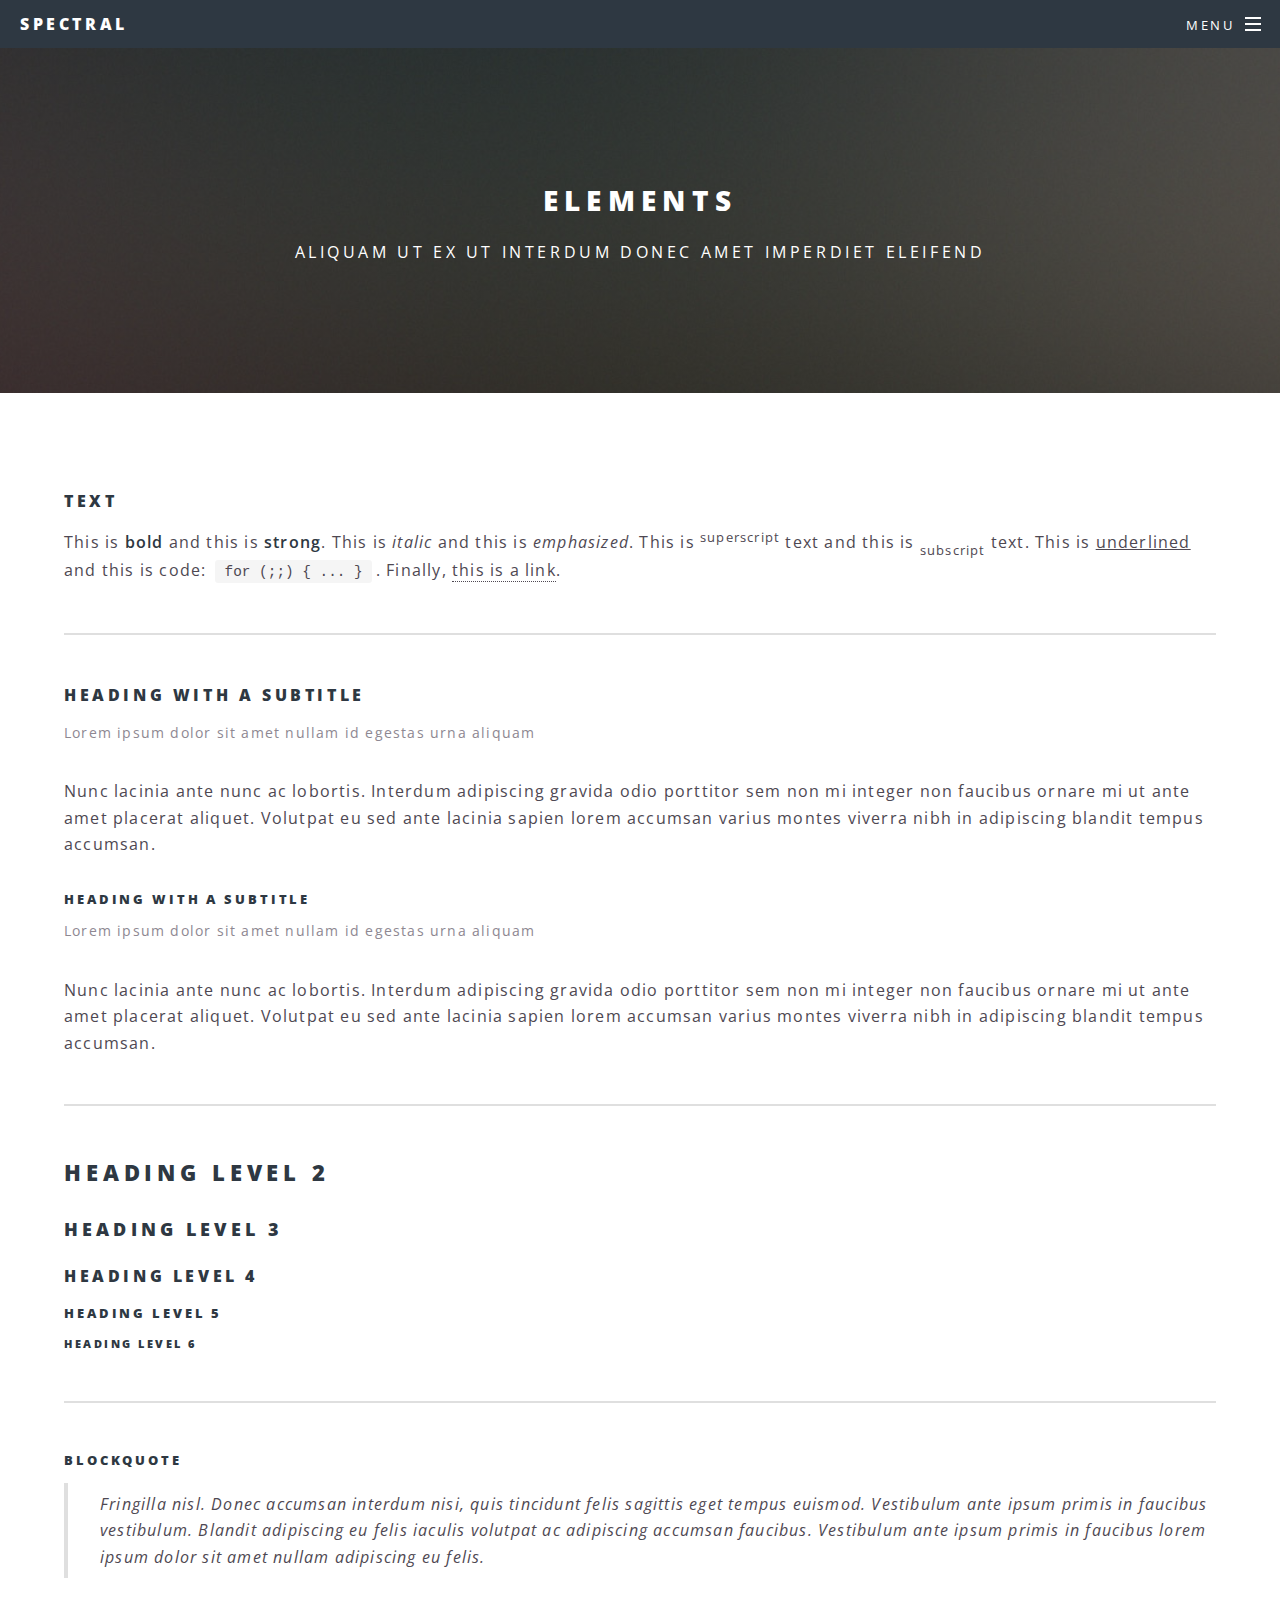
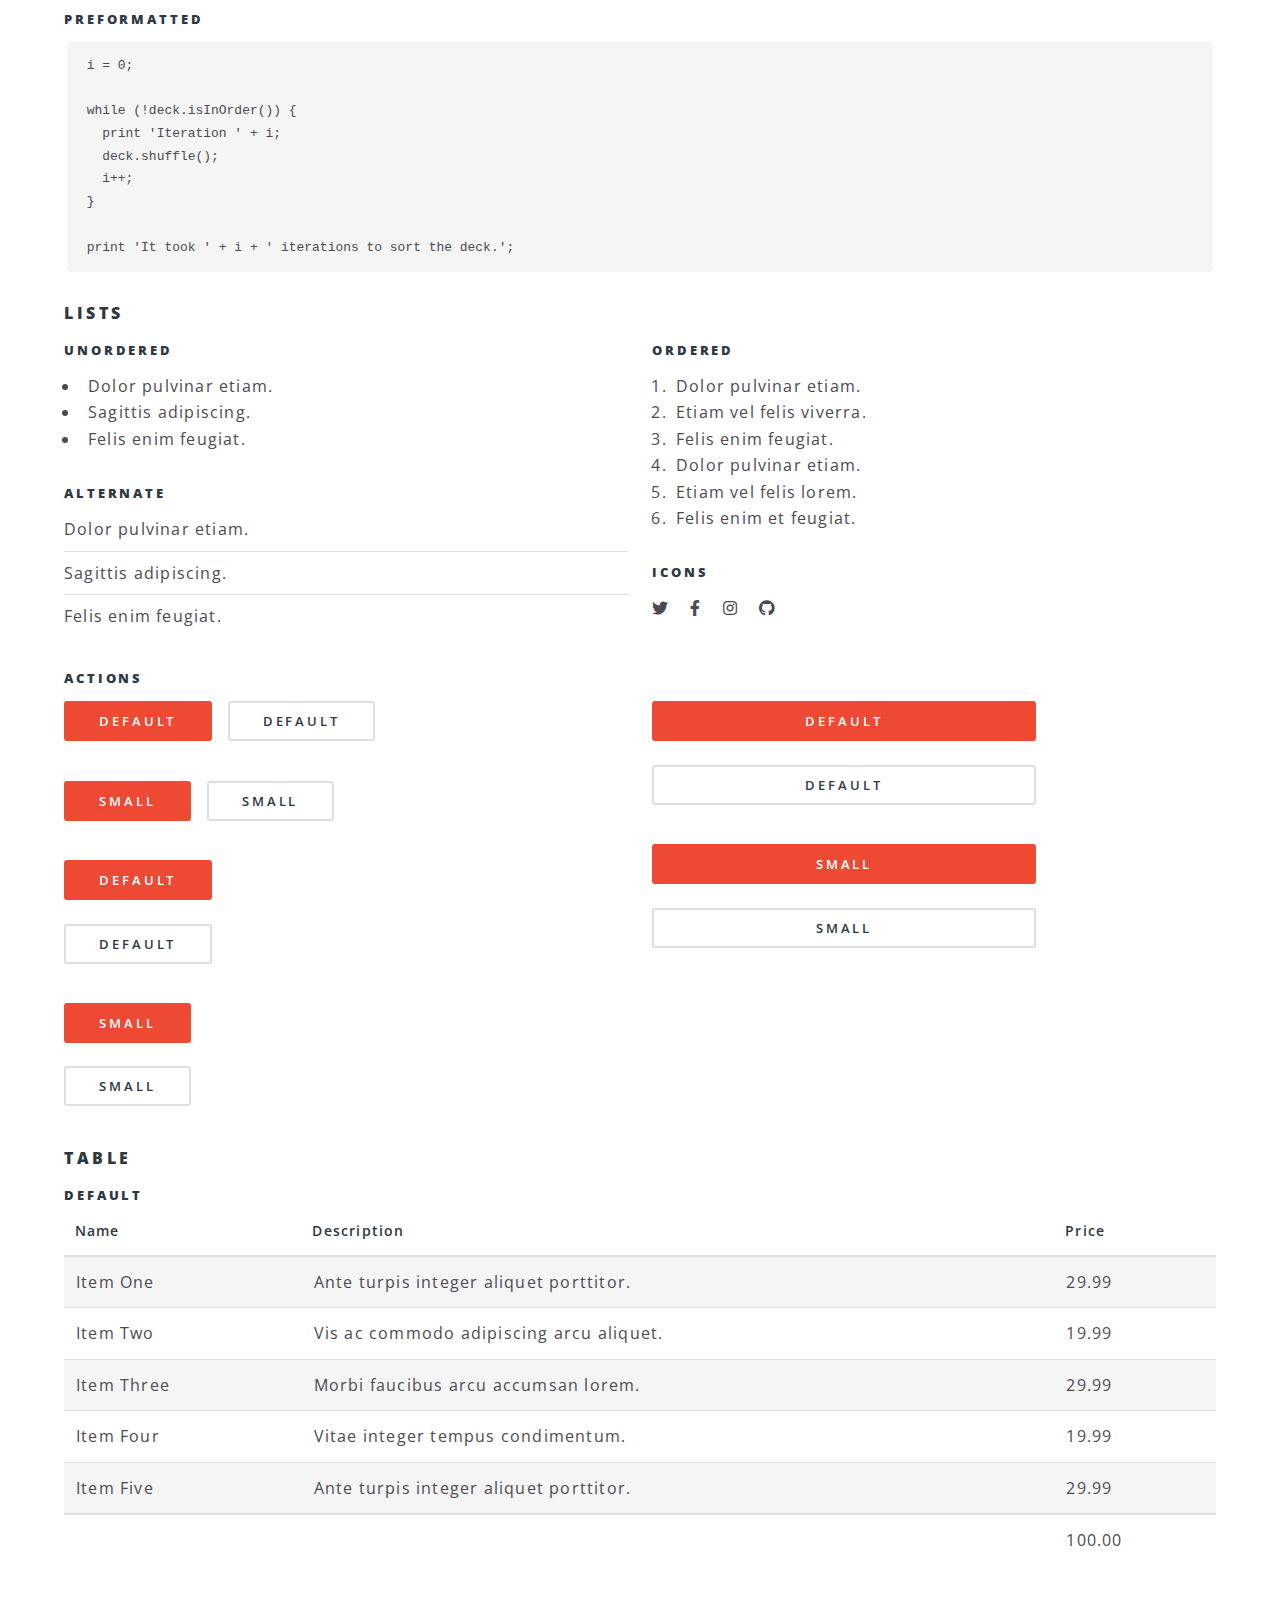
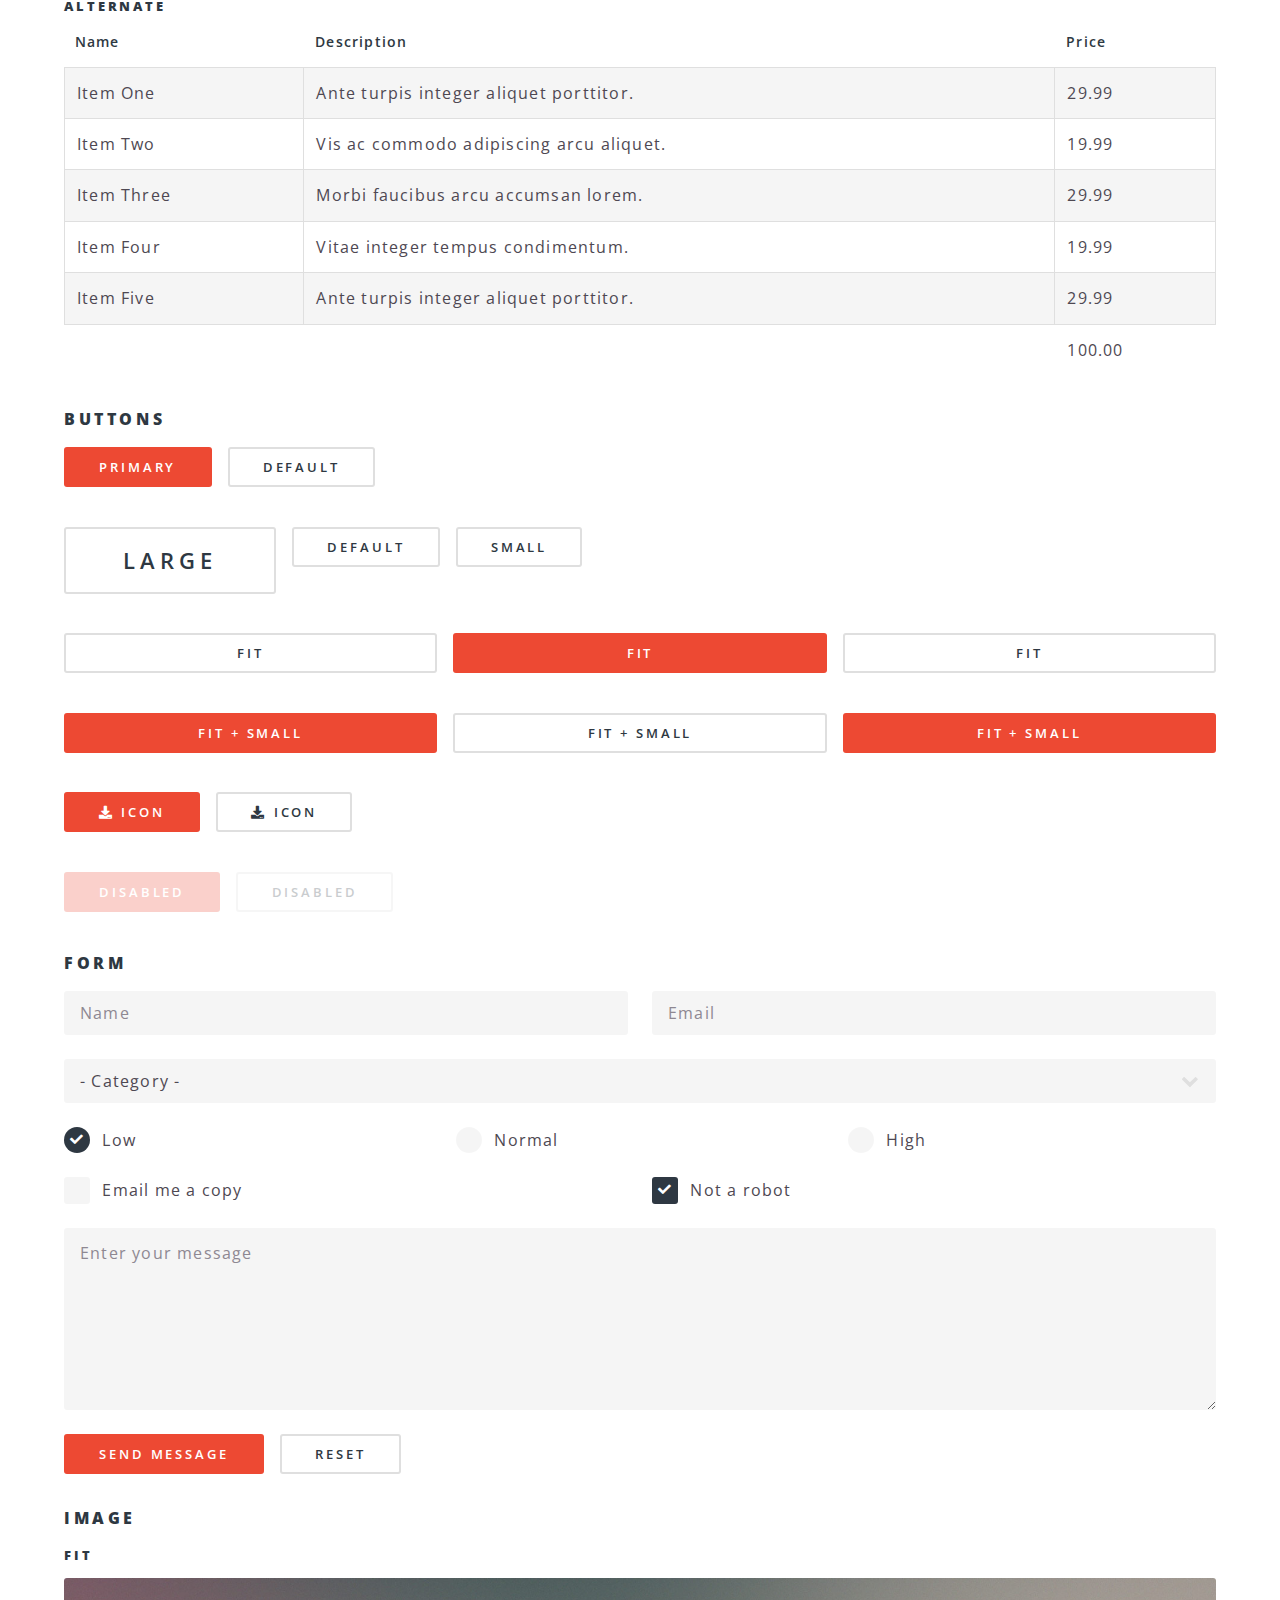
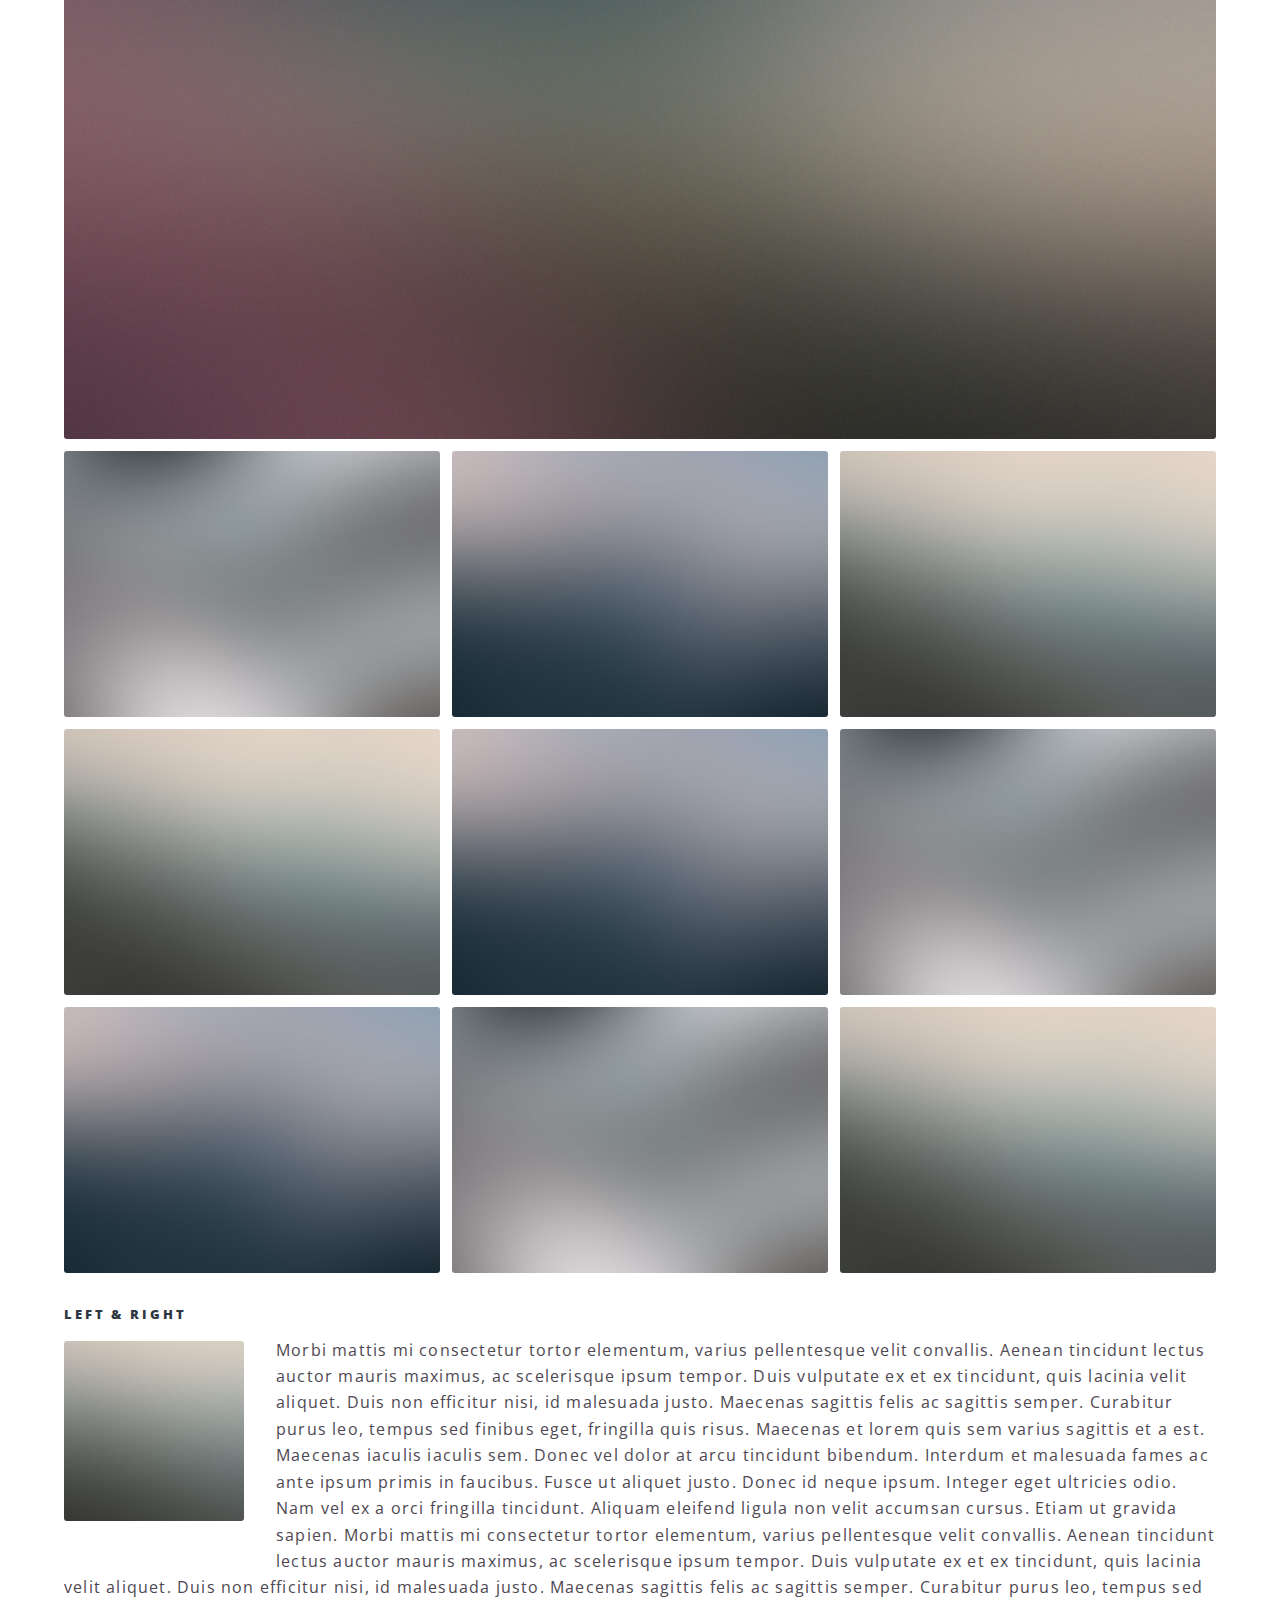
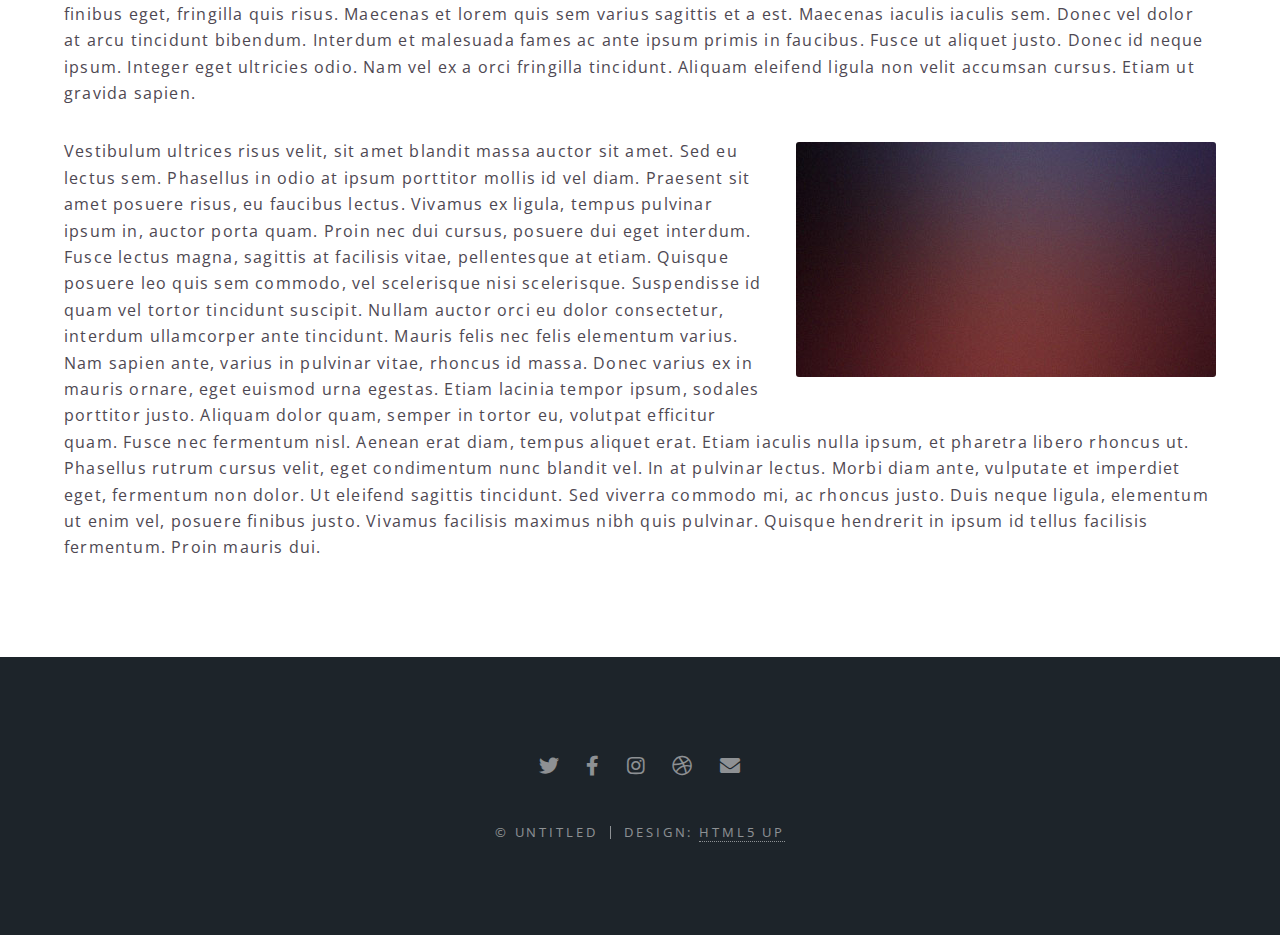
<file: elements.html>
<!DOCTYPE HTML>
<!--
	Spectral by HTML5 UP
	html5up.net | @ajlkn
	Free for personal and commercial use under the CCA 3.0 license (html5up.net/license)
-->
<html>
	<head>
		<title>Elements - Spectral by HTML5 UP</title>
		<meta charset="utf-8" />
		<meta name="viewport" content="width=device-width, initial-scale=1, user-scalable=no" />
		<link rel="stylesheet" href="assets/css/main.css" />
		<noscript><link rel="stylesheet" href="assets/css/noscript.css" /></noscript>
	</head>
	<body class="is-preload">

		<!-- Page Wrapper -->
			<div id="page-wrapper">

				<!-- Header -->
					<header id="header">
						<h1><a href="index.html">Spectral</a></h1>
						<nav id="nav">
							<ul>
								<li class="special">
									<a href="#menu" class="menuToggle"><span>Menu</span></a>
									<div id="menu">
										<ul>
											<li><a href="index.html">Home</a></li>
											<li><a href="generic.html">Generic</a></li>
											<li><a href="elements.html">Elements</a></li>
											<li><a href="#">Sign Up</a></li>
											<li><a href="#">Log In</a></li>
										</ul>
									</div>
								</li>
							</ul>
						</nav>
					</header>

				<!-- Main -->
					<article id="main">
						<header>
							<h2>Elements</h2>
							<p>Aliquam ut ex ut interdum donec amet imperdiet eleifend</p>
						</header>
						<section class="wrapper style5">
							<div class="inner">

								<section>
									<h4>Text</h4>
									<p>This is <b>bold</b> and this is <strong>strong</strong>. This is <i>italic</i> and this is <em>emphasized</em>.
									This is <sup>superscript</sup> text and this is <sub>subscript</sub> text.
									This is <u>underlined</u> and this is code: <code>for (;;) { ... }</code>. Finally, <a href="#">this is a link</a>.</p>
									<hr />
									<header>
										<h4>Heading with a Subtitle</h4>
										<p>Lorem ipsum dolor sit amet nullam id egestas urna aliquam</p>
									</header>
									<p>Nunc lacinia ante nunc ac lobortis. Interdum adipiscing gravida odio porttitor sem non mi integer non faucibus ornare mi ut ante amet placerat aliquet. Volutpat eu sed ante lacinia sapien lorem accumsan varius montes viverra nibh in adipiscing blandit tempus accumsan.</p>
									<header>
										<h5>Heading with a Subtitle</h5>
										<p>Lorem ipsum dolor sit amet nullam id egestas urna aliquam</p>
									</header>
									<p>Nunc lacinia ante nunc ac lobortis. Interdum adipiscing gravida odio porttitor sem non mi integer non faucibus ornare mi ut ante amet placerat aliquet. Volutpat eu sed ante lacinia sapien lorem accumsan varius montes viverra nibh in adipiscing blandit tempus accumsan.</p>
									<hr />
									<h2>Heading Level 2</h2>
									<h3>Heading Level 3</h3>
									<h4>Heading Level 4</h4>
									<h5>Heading Level 5</h5>
									<h6>Heading Level 6</h6>
									<hr />
									<h5>Blockquote</h5>
									<blockquote>Fringilla nisl. Donec accumsan interdum nisi, quis tincidunt felis sagittis eget tempus euismod. Vestibulum ante ipsum primis in faucibus vestibulum. Blandit adipiscing eu felis iaculis volutpat ac adipiscing accumsan faucibus. Vestibulum ante ipsum primis in faucibus lorem ipsum dolor sit amet nullam adipiscing eu felis.</blockquote>
									<h5>Preformatted</h5>
									<pre><code>i = 0;

while (!deck.isInOrder()) {
  print 'Iteration ' + i;
  deck.shuffle();
  i++;
}

print 'It took ' + i + ' iterations to sort the deck.';</code></pre>
								</section>

								<section>
									<h4>Lists</h4>
									<div class="row">
										<div class="col-6 col-12-medium">
											<h5>Unordered</h5>
											<ul>
												<li>Dolor pulvinar etiam.</li>
												<li>Sagittis adipiscing.</li>
												<li>Felis enim feugiat.</li>
											</ul>
											<h5>Alternate</h5>
											<ul class="alt">
												<li>Dolor pulvinar etiam.</li>
												<li>Sagittis adipiscing.</li>
												<li>Felis enim feugiat.</li>
											</ul>
										</div>
										<div class="col-6 col-12-medium">
											<h5>Ordered</h5>
											<ol>
												<li>Dolor pulvinar etiam.</li>
												<li>Etiam vel felis viverra.</li>
												<li>Felis enim feugiat.</li>
												<li>Dolor pulvinar etiam.</li>
												<li>Etiam vel felis lorem.</li>
												<li>Felis enim et feugiat.</li>
											</ol>
											<h5>Icons</h5>
											<ul class="icons">
												<li><a href="#" class="icon brands fa-twitter"><span class="label">Twitter</span></a></li>
												<li><a href="#" class="icon brands fa-facebook-f"><span class="label">Facebook</span></a></li>
												<li><a href="#" class="icon brands fa-instagram"><span class="label">Instagram</span></a></li>
												<li><a href="#" class="icon brands fa-github"><span class="label">Github</span></a></li>
											</ul>
										</div>
									</div>
									<h5>Actions</h5>
									<div class="row">
										<div class="col-6 col-12-medium">
											<ul class="actions">
												<li><a href="#" class="button primary">Default</a></li>
												<li><a href="#" class="button">Default</a></li>
											</ul>
											<ul class="actions small">
												<li><a href="#" class="button primary small">Small</a></li>
												<li><a href="#" class="button small">Small</a></li>
											</ul>
											<ul class="actions stacked">
												<li><a href="#" class="button primary">Default</a></li>
												<li><a href="#" class="button">Default</a></li>
											</ul>
											<ul class="actions stacked">
												<li><a href="#" class="button primary small">Small</a></li>
												<li><a href="#" class="button small">Small</a></li>
											</ul>
										</div>
										<div class="col-6 col-12-medium">
											<ul class="actions stacked">
												<li><a href="#" class="button primary fit">Default</a></li>
												<li><a href="#" class="button fit">Default</a></li>
											</ul>
											<ul class="actions stacked">
												<li><a href="#" class="button primary small fit">Small</a></li>
												<li><a href="#" class="button small fit">Small</a></li>
											</ul>
										</div>
									</div>
								</section>

								<section>
									<h4>Table</h4>
									<h5>Default</h5>
									<div class="table-wrapper">
										<table>
											<thead>
												<tr>
													<th>Name</th>
													<th>Description</th>
													<th>Price</th>
												</tr>
											</thead>
											<tbody>
												<tr>
													<td>Item One</td>
													<td>Ante turpis integer aliquet porttitor.</td>
													<td>29.99</td>
												</tr>
												<tr>
													<td>Item Two</td>
													<td>Vis ac commodo adipiscing arcu aliquet.</td>
													<td>19.99</td>
												</tr>
												<tr>
													<td>Item Three</td>
													<td> Morbi faucibus arcu accumsan lorem.</td>
													<td>29.99</td>
												</tr>
												<tr>
													<td>Item Four</td>
													<td>Vitae integer tempus condimentum.</td>
													<td>19.99</td>
												</tr>
												<tr>
													<td>Item Five</td>
													<td>Ante turpis integer aliquet porttitor.</td>
													<td>29.99</td>
												</tr>
											</tbody>
											<tfoot>
												<tr>
													<td colspan="2"></td>
													<td>100.00</td>
												</tr>
											</tfoot>
										</table>
									</div>

									<h5>Alternate</h5>
									<div class="table-wrapper">
										<table class="alt">
											<thead>
												<tr>
													<th>Name</th>
													<th>Description</th>
													<th>Price</th>
												</tr>
											</thead>
											<tbody>
												<tr>
													<td>Item One</td>
													<td>Ante turpis integer aliquet porttitor.</td>
													<td>29.99</td>
												</tr>
												<tr>
													<td>Item Two</td>
													<td>Vis ac commodo adipiscing arcu aliquet.</td>
													<td>19.99</td>
												</tr>
												<tr>
													<td>Item Three</td>
													<td> Morbi faucibus arcu accumsan lorem.</td>
													<td>29.99</td>
												</tr>
												<tr>
													<td>Item Four</td>
													<td>Vitae integer tempus condimentum.</td>
													<td>19.99</td>
												</tr>
												<tr>
													<td>Item Five</td>
													<td>Ante turpis integer aliquet porttitor.</td>
													<td>29.99</td>
												</tr>
											</tbody>
											<tfoot>
												<tr>
													<td colspan="2"></td>
													<td>100.00</td>
												</tr>
											</tfoot>
										</table>
									</div>
								</section>

								<section>
									<h4>Buttons</h4>
									<ul class="actions">
										<li><a href="#" class="button primary">Primary</a></li>
										<li><a href="#" class="button">Default</a></li>
									</ul>
									<ul class="actions">
										<li><a href="#" class="button large">Large</a></li>
										<li><a href="#" class="button">Default</a></li>
										<li><a href="#" class="button small">Small</a></li>
									</ul>
									<ul class="actions fit">
										<li><a href="#" class="button fit">Fit</a></li>
										<li><a href="#" class="button primary fit">Fit</a></li>
										<li><a href="#" class="button fit">Fit</a></li>
									</ul>
									<ul class="actions fit small">
										<li><a href="#" class="button primary fit small">Fit + Small</a></li>
										<li><a href="#" class="button fit small">Fit + Small</a></li>
										<li><a href="#" class="button primary fit small">Fit + Small</a></li>
									</ul>
									<ul class="actions">
										<li><a href="#" class="button primary icon solid fa-download">Icon</a></li>
										<li><a href="#" class="button icon solid fa-download">Icon</a></li>
									</ul>
									<ul class="actions">
										<li><span class="button primary disabled">Disabled</span></li>
										<li><span class="button disabled">Disabled</span></li>
									</ul>
								</section>

								<section>
									<h4>Form</h4>
									<form method="post" action="#">
										<div class="row gtr-uniform">
											<div class="col-6 col-12-xsmall">
												<input type="text" name="demo-name" id="demo-name" value="" placeholder="Name" />
											</div>
											<div class="col-6 col-12-xsmall">
												<input type="email" name="demo-email" id="demo-email" value="" placeholder="Email" />
											</div>
											<div class="col-12">
												<select name="demo-category" id="demo-category">
													<option value="">- Category -</option>
													<option value="1">Manufacturing</option>
													<option value="1">Shipping</option>
													<option value="1">Administration</option>
													<option value="1">Human Resources</option>
												</select>
											</div>
											<div class="col-4 col-12-small">
												<input type="radio" id="demo-priority-low" name="demo-priority" checked>
												<label for="demo-priority-low">Low</label>
											</div>
											<div class="col-4 col-12-small">
												<input type="radio" id="demo-priority-normal" name="demo-priority">
												<label for="demo-priority-normal">Normal</label>
											</div>
											<div class="col-4 col-12-small">
												<input type="radio" id="demo-priority-high" name="demo-priority">
												<label for="demo-priority-high">High</label>
											</div>
											<div class="col-6 col-12-small">
												<input type="checkbox" id="demo-copy" name="demo-copy">
												<label for="demo-copy">Email me a copy</label>
											</div>
											<div class="col-6 col-12-small">
												<input type="checkbox" id="demo-human" name="demo-human" checked>
												<label for="demo-human">Not a robot</label>
											</div>
											<div class="col-12">
												<textarea name="demo-message" id="demo-message" placeholder="Enter your message" rows="6"></textarea>
											</div>
											<div class="col-12">
												<ul class="actions">
													<li><input type="submit" value="Send Message" class="primary" /></li>
													<li><input type="reset" value="Reset" /></li>
												</ul>
											</div>
										</div>
									</form>
								</section>

								<section>
									<h4>Image</h4>
									<h5>Fit</h5>
									<div class="box alt">
										<div class="row gtr-50 gtr-uniform">
											<div class="col-12"><span class="image fit"><img src="images/banner.jpg" alt="" /></span></div>
											<div class="col-4"><span class="image fit"><img src="images/pic01.jpg" alt="" /></span></div>
											<div class="col-4"><span class="image fit"><img src="images/pic02.jpg" alt="" /></span></div>
											<div class="col-4"><span class="image fit"><img src="images/pic03.jpg" alt="" /></span></div>
											<div class="col-4"><span class="image fit"><img src="images/pic03.jpg" alt="" /></span></div>
											<div class="col-4"><span class="image fit"><img src="images/pic02.jpg" alt="" /></span></div>
											<div class="col-4"><span class="image fit"><img src="images/pic01.jpg" alt="" /></span></div>
											<div class="col-4"><span class="image fit"><img src="images/pic02.jpg" alt="" /></span></div>
											<div class="col-4"><span class="image fit"><img src="images/pic01.jpg" alt="" /></span></div>
											<div class="col-4"><span class="image fit"><img src="images/pic03.jpg" alt="" /></span></div>
										</div>
									</div>
									<h5>Left &amp; Right</h5>
									<p><span class="image left"><img src="images/pic04.jpg" alt="" /></span>Morbi mattis mi consectetur tortor elementum, varius pellentesque velit convallis. Aenean tincidunt lectus auctor mauris maximus, ac scelerisque ipsum tempor. Duis vulputate ex et ex tincidunt, quis lacinia velit aliquet. Duis non efficitur nisi, id malesuada justo. Maecenas sagittis felis ac sagittis semper. Curabitur purus leo, tempus sed finibus eget, fringilla quis risus. Maecenas et lorem quis sem varius sagittis et a est. Maecenas iaculis iaculis sem. Donec vel dolor at arcu tincidunt bibendum. Interdum et malesuada fames ac ante ipsum primis in faucibus. Fusce ut aliquet justo. Donec id neque ipsum. Integer eget ultricies odio. Nam vel ex a orci fringilla tincidunt. Aliquam eleifend ligula non velit accumsan cursus. Etiam ut gravida sapien. Morbi mattis mi consectetur tortor elementum, varius pellentesque velit convallis. Aenean tincidunt lectus auctor mauris maximus, ac scelerisque ipsum tempor. Duis vulputate ex et ex tincidunt, quis lacinia velit aliquet. Duis non efficitur nisi, id malesuada justo. Maecenas sagittis felis ac sagittis semper. Curabitur purus leo, tempus sed finibus eget, fringilla quis risus. Maecenas et lorem quis sem varius sagittis et a est. Maecenas iaculis iaculis sem. Donec vel dolor at arcu tincidunt bibendum. Interdum et malesuada fames ac ante ipsum primis in faucibus. Fusce ut aliquet justo. Donec id neque ipsum. Integer eget ultricies odio. Nam vel ex a orci fringilla tincidunt. Aliquam eleifend ligula non velit accumsan cursus. Etiam ut gravida sapien.</p>
									<p><span class="image right"><img src="images/pic05.jpg" alt="" /></span>Vestibulum ultrices risus velit, sit amet blandit massa auctor sit amet. Sed eu lectus sem. Phasellus in odio at ipsum porttitor mollis id vel diam. Praesent sit amet posuere risus, eu faucibus lectus. Vivamus ex ligula, tempus pulvinar ipsum in, auctor porta quam. Proin nec dui cursus, posuere dui eget interdum. Fusce lectus magna, sagittis at facilisis vitae, pellentesque at etiam. Quisque posuere leo quis sem commodo, vel scelerisque nisi scelerisque. Suspendisse id quam vel tortor tincidunt suscipit. Nullam auctor orci eu dolor consectetur, interdum ullamcorper ante tincidunt. Mauris felis nec felis elementum varius. Nam sapien ante, varius in pulvinar vitae, rhoncus id massa. Donec varius ex in mauris ornare, eget euismod urna egestas. Etiam lacinia tempor ipsum, sodales porttitor justo. Aliquam dolor quam, semper in tortor eu, volutpat efficitur quam. Fusce nec fermentum nisl. Aenean erat diam, tempus aliquet erat. Etiam iaculis nulla ipsum, et pharetra libero rhoncus ut. Phasellus rutrum cursus velit, eget condimentum nunc blandit vel. In at pulvinar lectus. Morbi diam ante, vulputate et imperdiet eget, fermentum non dolor. Ut eleifend sagittis tincidunt. Sed viverra commodo mi, ac rhoncus justo. Duis neque ligula, elementum ut enim vel, posuere finibus justo. Vivamus facilisis maximus nibh quis pulvinar. Quisque hendrerit in ipsum id tellus facilisis fermentum. Proin mauris dui.</p>
								</section>

							</div>
						</section>
					</article>

				<!-- Footer -->
					<footer id="footer">
						<ul class="icons">
							<li><a href="#" class="icon brands fa-twitter"><span class="label">Twitter</span></a></li>
							<li><a href="#" class="icon brands fa-facebook-f"><span class="label">Facebook</span></a></li>
							<li><a href="#" class="icon brands fa-instagram"><span class="label">Instagram</span></a></li>
							<li><a href="#" class="icon brands fa-dribbble"><span class="label">Dribbble</span></a></li>
							<li><a href="#" class="icon solid fa-envelope"><span class="label">Email</span></a></li>
						</ul>
						<ul class="copyright">
							<li>&copy; Untitled</li><li>Design: <a href="http://html5up.net">HTML5 UP</a></li>
						</ul>
					</footer>

			</div>

		<!-- Scripts -->
			<script src="assets/js/jquery.min.js"></script>
			<script src="assets/js/jquery.scrollex.min.js"></script>
			<script src="assets/js/jquery.scrolly.min.js"></script>
			<script src="assets/js/browser.min.js"></script>
			<script src="assets/js/breakpoints.min.js"></script>
			<script src="assets/js/util.js"></script>
			<script src="assets/js/main.js"></script>

	</body>
</html>
</file>
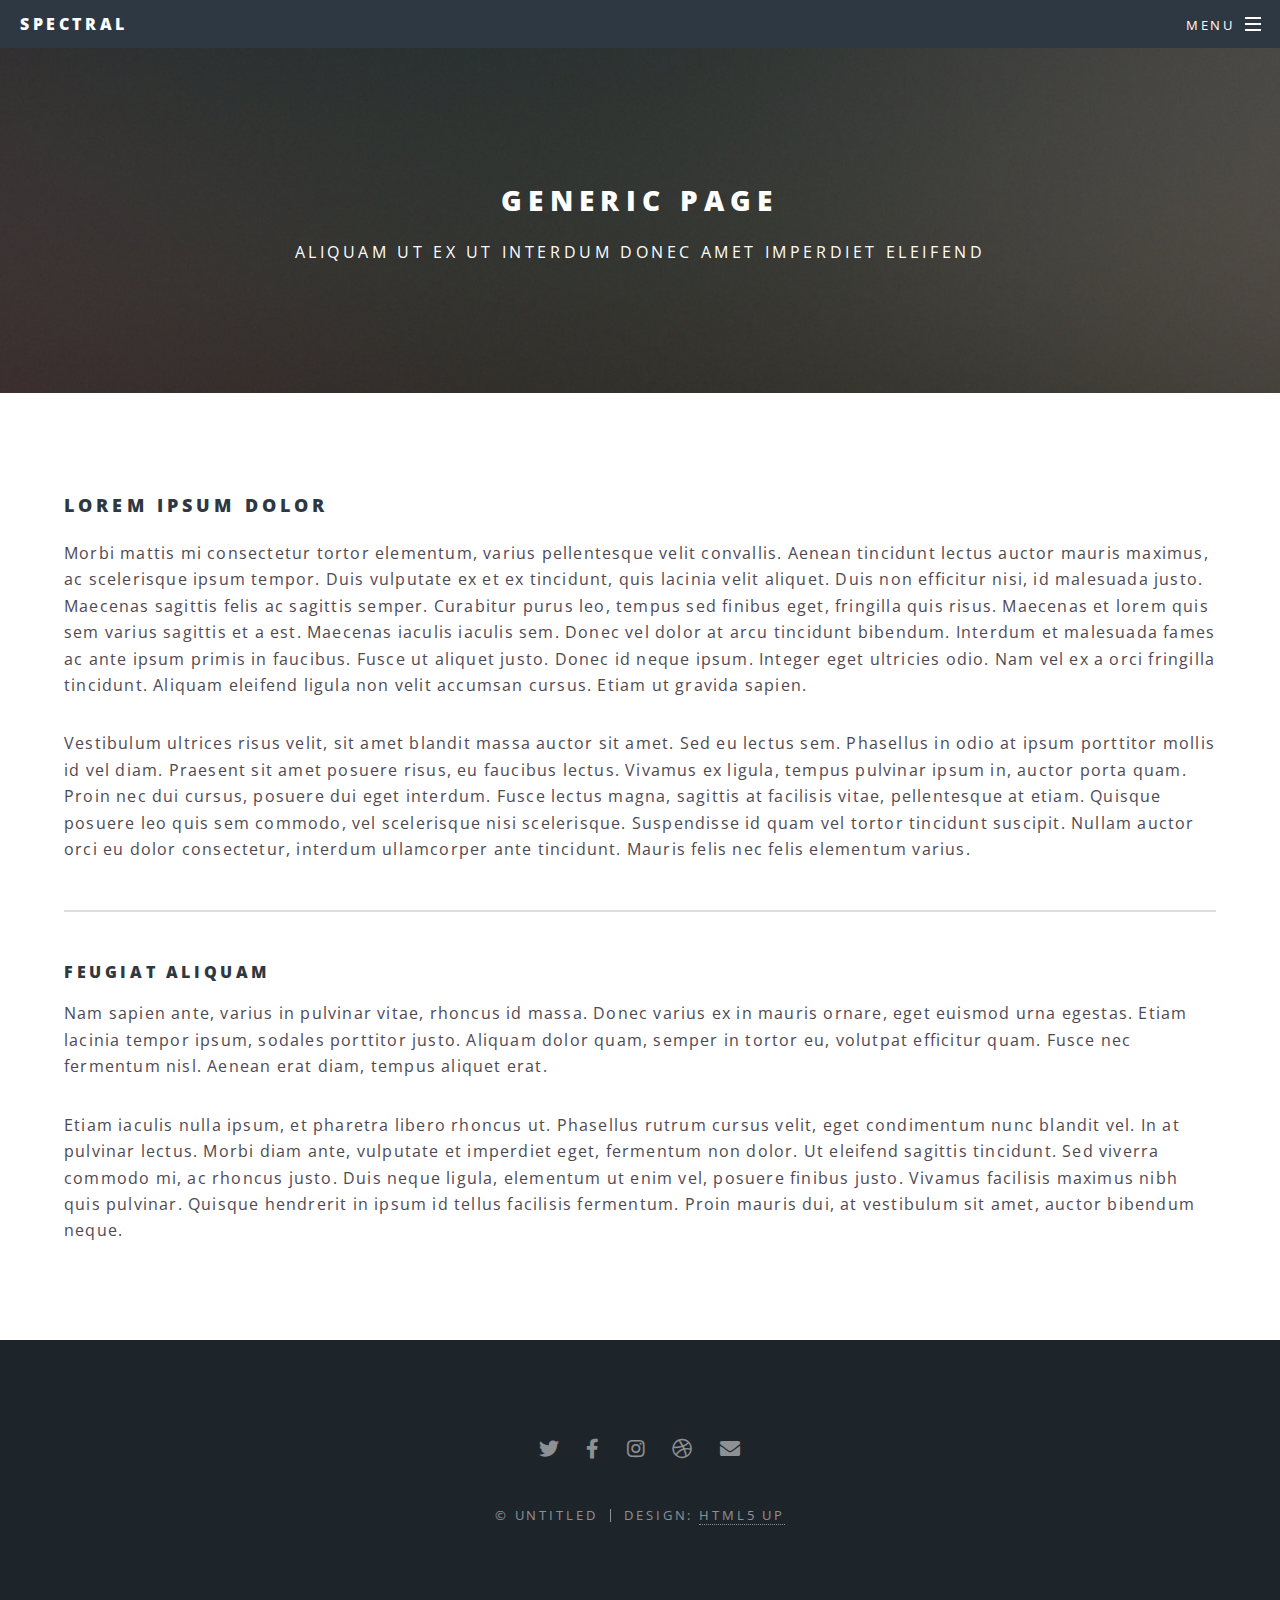
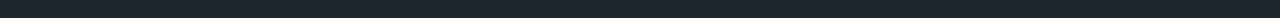
<file: generic.html>
<!DOCTYPE HTML>
<!--
	Spectral by HTML5 UP
	html5up.net | @ajlkn
	Free for personal and commercial use under the CCA 3.0 license (html5up.net/license)
-->
<html>
	<head>
		<title>Generic - Spectral by HTML5 UP</title>
		<meta charset="utf-8" />
		<meta name="viewport" content="width=device-width, initial-scale=1, user-scalable=no" />
		<link rel="stylesheet" href="assets/css/main.css" />
		<noscript><link rel="stylesheet" href="assets/css/noscript.css" /></noscript>
	</head>
	<body class="is-preload">

		<!-- Page Wrapper -->
			<div id="page-wrapper">

				<!-- Header -->
					<header id="header">
						<h1><a href="index.html">Spectral</a></h1>
						<nav id="nav">
							<ul>
								<li class="special">
									<a href="#menu" class="menuToggle"><span>Menu</span></a>
									<div id="menu">
										<ul>
											<li><a href="index.html">Home</a></li>
											<li><a href="generic.html">Generic</a></li>
											<li><a href="elements.html">Elements</a></li>
											<li><a href="#">Sign Up</a></li>
											<li><a href="#">Log In</a></li>
										</ul>
									</div>
								</li>
							</ul>
						</nav>
					</header>

				<!-- Main -->
					<article id="main">
						<header>
							<h2>Generic Page</h2>
							<p>Aliquam ut ex ut interdum donec amet imperdiet eleifend</p>
						</header>
						<section class="wrapper style5">
							<div class="inner">

								<h3>Lorem ipsum dolor</h3>
								<p>Morbi mattis mi consectetur tortor elementum, varius pellentesque velit convallis. Aenean tincidunt lectus auctor mauris maximus, ac scelerisque ipsum tempor. Duis vulputate ex et ex tincidunt, quis lacinia velit aliquet. Duis non efficitur nisi, id malesuada justo. Maecenas sagittis felis ac sagittis semper. Curabitur purus leo, tempus sed finibus eget, fringilla quis risus. Maecenas et lorem quis sem varius sagittis et a est. Maecenas iaculis iaculis sem. Donec vel dolor at arcu tincidunt bibendum. Interdum et malesuada fames ac ante ipsum primis in faucibus. Fusce ut aliquet justo. Donec id neque ipsum. Integer eget ultricies odio. Nam vel ex a orci fringilla tincidunt. Aliquam eleifend ligula non velit accumsan cursus. Etiam ut gravida sapien.</p>

								<p>Vestibulum ultrices risus velit, sit amet blandit massa auctor sit amet. Sed eu lectus sem. Phasellus in odio at ipsum porttitor mollis id vel diam. Praesent sit amet posuere risus, eu faucibus lectus. Vivamus ex ligula, tempus pulvinar ipsum in, auctor porta quam. Proin nec dui cursus, posuere dui eget interdum. Fusce lectus magna, sagittis at facilisis vitae, pellentesque at etiam. Quisque posuere leo quis sem commodo, vel scelerisque nisi scelerisque. Suspendisse id quam vel tortor tincidunt suscipit. Nullam auctor orci eu dolor consectetur, interdum ullamcorper ante tincidunt. Mauris felis nec felis elementum varius.</p>

								<hr />

								<h4>Feugiat aliquam</h4>
								<p>Nam sapien ante, varius in pulvinar vitae, rhoncus id massa. Donec varius ex in mauris ornare, eget euismod urna egestas. Etiam lacinia tempor ipsum, sodales porttitor justo. Aliquam dolor quam, semper in tortor eu, volutpat efficitur quam. Fusce nec fermentum nisl. Aenean erat diam, tempus aliquet erat.</p>

								<p>Etiam iaculis nulla ipsum, et pharetra libero rhoncus ut. Phasellus rutrum cursus velit, eget condimentum nunc blandit vel. In at pulvinar lectus. Morbi diam ante, vulputate et imperdiet eget, fermentum non dolor. Ut eleifend sagittis tincidunt. Sed viverra commodo mi, ac rhoncus justo. Duis neque ligula, elementum ut enim vel, posuere finibus justo. Vivamus facilisis maximus nibh quis pulvinar. Quisque hendrerit in ipsum id tellus facilisis fermentum. Proin mauris dui, at vestibulum sit amet, auctor bibendum neque.</p>

							</div>
						</section>
					</article>

				<!-- Footer -->
					<footer id="footer">
						<ul class="icons">
							<li><a href="#" class="icon brands fa-twitter"><span class="label">Twitter</span></a></li>
							<li><a href="#" class="icon brands fa-facebook-f"><span class="label">Facebook</span></a></li>
							<li><a href="#" class="icon brands fa-instagram"><span class="label">Instagram</span></a></li>
							<li><a href="#" class="icon brands fa-dribbble"><span class="label">Dribbble</span></a></li>
							<li><a href="#" class="icon solid fa-envelope"><span class="label">Email</span></a></li>
						</ul>
						<ul class="copyright">
							<li>&copy; Untitled</li><li>Design: <a href="http://html5up.net">HTML5 UP</a></li>
						</ul>
					</footer>

			</div>

		<!-- Scripts -->
			<script src="assets/js/jquery.min.js"></script>
			<script src="assets/js/jquery.scrollex.min.js"></script>
			<script src="assets/js/jquery.scrolly.min.js"></script>
			<script src="assets/js/browser.min.js"></script>
			<script src="assets/js/breakpoints.min.js"></script>
			<script src="assets/js/util.js"></script>
			<script src="assets/js/main.js"></script>

	</body>
</html>
</file>
<file: assets/css/noscript.css>
/*
	Spectral by HTML5 UP
	html5up.net | @ajlkn
	Free for personal and commercial use under the CCA 3.0 license (html5up.net/license)
*/

/* Banner */

	body.is-preload #banner h2 {
		-moz-transform: none;
		-webkit-transform: none;
		-ms-transform: none;
		transform: none;
		opacity: 1;
	}

		body.is-preload #banner h2:before, body.is-preload #banner h2:after {
			width: 100%;
		}

	body.is-preload #banner .more {
		-moz-transform: none;
		-webkit-transform: none;
		-ms-transform: none;
		transform: none;
		opacity: 1;
	}

	body.is-preload #banner:after {
		opacity: 0;
	}
</file>
<file: assets/css/main.css>
@import url(fontawesome-all.min.css);
@import url("https://fonts.googleapis.com/css?family=Open+Sans:400,400italic,600,600italic,800,800italic");

/*
	Spectral by HTML5 UP
	html5up.net | @ajlkn
	Free for personal and commercial use under the CCA 3.0 license (html5up.net/license)
*/

html, body, div, span, applet, object,
iframe, h1, h2, h3, h4, h5, h6, p, blockquote,
pre, a, abbr, acronym, address, big, cite,
code, del, dfn, em, img, ins, kbd, q, s, samp,
small, strike, strong, sub, sup, tt, var, b,
u, i, center, dl, dt, dd, ol, ul, li, fieldset,
form, label, legend, table, caption, tbody,
tfoot, thead, tr, th, td, article, aside,
canvas, details, embed, figure, figcaption,
footer, header, hgroup, menu, nav, output, ruby,
section, summary, time, mark, audio, video {
	margin: 0;
	padding: 0;
	border: 0;
	font-size: 100%;
	font: inherit;
	vertical-align: baseline;}

article, aside, details, figcaption, figure,
footer, header, hgroup, menu, nav, section {
	display: block;}

body {
	line-height: 1;
}

ol, ul {
	list-style: none;
}

blockquote, q {
	quotes: none;
}

	blockquote:before, blockquote:after, q:before, q:after {
		content: '';
		content: none;
	}

table {
	border-collapse: collapse;
	border-spacing: 0;
}

body {
	-webkit-text-size-adjust: none;
}

mark {
	background-color: transparent;
	color: inherit;
}

input::-moz-focus-inner {
	border: 0;
	padding: 0;
}

input, select, textarea {
	-moz-appearance: none;
	-webkit-appearance: none;
	-ms-appearance: none;
	appearance: none;
}

/* Basic */

	@-ms-viewport {
		width: device-width;
	}

	html {
		box-sizing: border-box;
	}

	*, *:before, *:after {
		box-sizing: inherit;
	}

	body {
		background: #2e3842;
	}

		body.is-preload *, body.is-preload *:before, body.is-preload *:after {
			-moz-animation: none !important;
			-webkit-animation: none !important;
			-ms-animation: none !important;
			animation: none !important;
			-moz-transition: none !important;
			-webkit-transition: none !important;
			-ms-transition: none !important;
			transition: none !important;
		}

	body, input, select, textarea {
		color: #fff;
		font-family: "Open Sans", Helvetica, sans-serif;
		font-size: 15pt;
		font-weight: 400;
		letter-spacing: 0.075em;
		line-height: 1.65em;
	}

		@media screen and (max-width: 1680px) {

			body, input, select, textarea {
				font-size: 13pt;
			}

		}

		@media screen and (max-width: 1280px) {

			body, input, select, textarea {
				font-size: 12pt;
			}

		}

		@media screen and (max-width: 736px) {

			body, input, select, textarea {
				font-size: 11pt;
				letter-spacing: 0.0375em;
			}

		}

	a {
		-moz-transition: color 0.2s ease, border-bottom-color 0.2s ease;
		-webkit-transition: color 0.2s ease, border-bottom-color 0.2s ease;
		-ms-transition: color 0.2s ease, border-bottom-color 0.2s ease;
		transition: color 0.2s ease, border-bottom-color 0.2s ease;
		border-bottom: dotted 1px;
		color: inherit;
		text-decoration: none;
	}

		a:hover {
			border-bottom-color: transparent;
		}

	strong, b {
		color: #fff;
		font-weight: 600;
	}

	em, i {
		font-style: italic;
	}

	p {
		margin: 0 0 2em 0;
	}

	h1, h2, h3, h4, h5, h6 {
		color: #fff;
		font-weight: 800;
		letter-spacing: 0.225em;
		line-height: 1em;
		margin: 0 0 1em 0;
		text-transform: uppercase;
	}

		h1 a, h2 a, h3 a, h4 a, h5 a, h6 a {
			color: inherit;
			text-decoration: none;
		}

	h2 {
		font-size: 1.35em;
		line-height: 1.75em;
	}

		@media screen and (max-width: 736px) {

			h2 {
				font-size: 1.1em;
				line-height: 1.65em;
			}

		}

	h3 {
		font-size: 1.15em;
		line-height: 1.75em;
	}

		@media screen and (max-width: 736px) {

			h3 {
				font-size: 1em;
				line-height: 1.65em;
			}

		}

	h4 {
		font-size: 1em;
		line-height: 1.5em;
	}

	h5 {
		font-size: 0.8em;
		line-height: 1.5em;
	}

	h6 {
		font-size: 0.7em;
		line-height: 1.5em;
	}

	sub {
		font-size: 0.8em;
		position: relative;
		top: 0.5em;
	}

	sup {
		font-size: 0.8em;
		position: relative;
		top: -0.5em;
	}

	hr {
		border: 0;
		border-bottom: solid 2px #fff;
		margin: 3em 0;
	}

		hr.major {
			margin: 4.5em 0;
		}

	blockquote {
		border-left: solid 4px #fff;
		font-style: italic;
		margin: 0 0 2em 0;
		padding: 0.5em 0 0.5em 2em;
	}

	code {
		background: rgba(144, 144, 144, 0.25);
		border-radius: 3px;
		font-family: "Courier New", monospace;
		font-size: 0.9em;
		letter-spacing: 0;
		margin: 0 0.25em;
		padding: 0.25em 0.65em;
	}

	pre {
		-webkit-overflow-scrolling: touch;
		font-family: "Courier New", monospace;
		font-size: 0.9em;
		margin: 0 0 2em 0;
	}

		pre code {
			display: block;
			line-height: 1.75em;
			padding: 1em 1.5em;
			overflow-x: auto;
		}

	.align-left {
		text-align: left;
	}

	.align-center {
		text-align: center;
	}

	.align-right {
		text-align: right;
	}

/* Row */

	.row {
		display: flex;
		flex-wrap: wrap;
		box-sizing: border-box;
		align-items: stretch;
	}

		.row > * {
			box-sizing: border-box;
		}

		.row.gtr-uniform > * > :last-child {
			margin-bottom: 0;
		}

		.row.aln-left {
			justify-content: flex-start;
		}

		.row.aln-center {
			justify-content: center;
		}

		.row.aln-right {
			justify-content: flex-end;
		}

		.row.aln-top {
			align-items: flex-start;
		}

		.row.aln-middle {
			align-items: center;
		}

		.row.aln-bottom {
			align-items: flex-end;
		}

		.row > .imp {
			order: -1;
		}

		.row > .col-1 {
			width: 8.33333%;
		}

		.row > .off-1 {
			margin-left: 8.33333%;
		}

		.row > .col-2 {
			width: 16.66667%;
		}

		.row > .off-2 {
			margin-left: 16.66667%;
		}

		.row > .col-3 {
			width: 25%;
		}

		.row > .off-3 {
			margin-left: 25%;
		}

		.row > .col-4 {
			width: 33.33333%;
		}

		.row > .off-4 {
			margin-left: 33.33333%;
		}

		.row > .col-5 {
			width: 41.66667%;
		}

		.row > .off-5 {
			margin-left: 41.66667%;
		}

		.row > .col-6 {
			width: 50%;
		}

		.row > .off-6 {
			margin-left: 50%;
		}

		.row > .col-7 {
			width: 58.33333%;
		}

		.row > .off-7 {
			margin-left: 58.33333%;
		}

		.row > .col-8 {
			width: 66.66667%;
		}

		.row > .off-8 {
			margin-left: 66.66667%;
		}

		.row > .col-9 {
			width: 75%;
		}

		.row > .off-9 {
			margin-left: 75%;
		}

		.row > .col-10 {
			width: 83.33333%;
		}

		.row > .off-10 {
			margin-left: 83.33333%;
		}

		.row > .col-11 {
			width: 91.66667%;
		}

		.row > .off-11 {
			margin-left: 91.66667%;
		}

		.row > .col-12 {
			width: 100%;
		}

		.row > .off-12 {
			margin-left: 100%;
		}

		.row.gtr-0 {
			margin-top: 0;
			margin-left: 0em;
		}

			.row.gtr-0 > * {
				padding: 0 0 0 0em;
			}

			.row.gtr-0.gtr-uniform {
				margin-top: 0em;
			}

				.row.gtr-0.gtr-uniform > * {
					padding-top: 0em;
				}

		.row.gtr-25 {
			margin-top: 0;
			margin-left: -0.375em;
		}

			.row.gtr-25 > * {
				padding: 0 0 0 0.375em;
			}

			.row.gtr-25.gtr-uniform {
				margin-top: -0.375em;
			}

				.row.gtr-25.gtr-uniform > * {
					padding-top: 0.375em;
				}

		.row.gtr-50 {
			margin-top: 0;
			margin-left: -0.75em;
		}

			.row.gtr-50 > * {
				padding: 0 0 0 0.75em;
			}

			.row.gtr-50.gtr-uniform {
				margin-top: -0.75em;
			}

				.row.gtr-50.gtr-uniform > * {
					padding-top: 0.75em;
				}

		.row {
			margin-top: 0;
			margin-left: -1.5em;
		}

			.row > * {
				padding: 0 0 0 1.5em;
			}

			.row.gtr-uniform {
				margin-top: -1.5em;
			}

				.row.gtr-uniform > * {
					padding-top: 1.5em;
				}

		.row.gtr-150 {
			margin-top: 0;
			margin-left: -2.25em;
		}

			.row.gtr-150 > * {
				padding: 0 0 0 2.25em;
			}

			.row.gtr-150.gtr-uniform {
				margin-top: -2.25em;
			}

				.row.gtr-150.gtr-uniform > * {
					padding-top: 2.25em;
				}

		.row.gtr-200 {
			margin-top: 0;
			margin-left: -3em;
		}

			.row.gtr-200 > * {
				padding: 0 0 0 3em;
			}

			.row.gtr-200.gtr-uniform {
				margin-top: -3em;
			}

				.row.gtr-200.gtr-uniform > * {
					padding-top: 3em;
				}

		@media screen and (max-width: 1680px) {

			.row {
				display: flex;
				flex-wrap: wrap;
				box-sizing: border-box;
				align-items: stretch;
			}

				.row > * {
					box-sizing: border-box;
				}

				.row.gtr-uniform > * > :last-child {
					margin-bottom: 0;
				}

				.row.aln-left {
					justify-content: flex-start;
				}

				.row.aln-center {
					justify-content: center;
				}

				.row.aln-right {
					justify-content: flex-end;
				}

				.row.aln-top {
					align-items: flex-start;
				}

				.row.aln-middle {
					align-items: center;
				}

				.row.aln-bottom {
					align-items: flex-end;
				}

				.row > .imp-xlarge {
					order: -1;
				}

				.row > .col-1-xlarge {
					width: 8.33333%;
				}

				.row > .off-1-xlarge {
					margin-left: 8.33333%;
				}

				.row > .col-2-xlarge {
					width: 16.66667%;
				}

				.row > .off-2-xlarge {
					margin-left: 16.66667%;
				}

				.row > .col-3-xlarge {
					width: 25%;
				}

				.row > .off-3-xlarge {
					margin-left: 25%;
				}

				.row > .col-4-xlarge {
					width: 33.33333%;
				}

				.row > .off-4-xlarge {
					margin-left: 33.33333%;
				}

				.row > .col-5-xlarge {
					width: 41.66667%;
				}

				.row > .off-5-xlarge {
					margin-left: 41.66667%;
				}

				.row > .col-6-xlarge {
					width: 50%;
				}

				.row > .off-6-xlarge {
					margin-left: 50%;
				}

				.row > .col-7-xlarge {
					width: 58.33333%;
				}

				.row > .off-7-xlarge {
					margin-left: 58.33333%;
				}

				.row > .col-8-xlarge {
					width: 66.66667%;
				}

				.row > .off-8-xlarge {
					margin-left: 66.66667%;
				}

				.row > .col-9-xlarge {
					width: 75%;
				}

				.row > .off-9-xlarge {
					margin-left: 75%;
				}

				.row > .col-10-xlarge {
					width: 83.33333%;
				}

				.row > .off-10-xlarge {
					margin-left: 83.33333%;
				}

				.row > .col-11-xlarge {
					width: 91.66667%;
				}

				.row > .off-11-xlarge {
					margin-left: 91.66667%;
				}

				.row > .col-12-xlarge {
					width: 100%;
				}

				.row > .off-12-xlarge {
					margin-left: 100%;
				}

				.row.gtr-0 {
					margin-top: 0;
					margin-left: 0em;
				}

					.row.gtr-0 > * {
						padding: 0 0 0 0em;
					}

					.row.gtr-0.gtr-uniform {
						margin-top: 0em;
					}

						.row.gtr-0.gtr-uniform > * {
							padding-top: 0em;
						}

				.row.gtr-25 {
					margin-top: 0;
					margin-left: -0.375em;
				}

					.row.gtr-25 > * {
						padding: 0 0 0 0.375em;
					}

					.row.gtr-25.gtr-uniform {
						margin-top: -0.375em;
					}

						.row.gtr-25.gtr-uniform > * {
							padding-top: 0.375em;
						}

				.row.gtr-50 {
					margin-top: 0;
					margin-left: -0.75em;
				}

					.row.gtr-50 > * {
						padding: 0 0 0 0.75em;
					}

					.row.gtr-50.gtr-uniform {
						margin-top: -0.75em;
					}

						.row.gtr-50.gtr-uniform > * {
							padding-top: 0.75em;
						}

				.row {
					margin-top: 0;
					margin-left: -1.5em;
				}

					.row > * {
						padding: 0 0 0 1.5em;
					}

					.row.gtr-uniform {
						margin-top: -1.5em;
					}

						.row.gtr-uniform > * {
							padding-top: 1.5em;
						}

				.row.gtr-150 {
					margin-top: 0;
					margin-left: -2.25em;
				}

					.row.gtr-150 > * {
						padding: 0 0 0 2.25em;
					}

					.row.gtr-150.gtr-uniform {
						margin-top: -2.25em;
					}

						.row.gtr-150.gtr-uniform > * {
							padding-top: 2.25em;
						}

				.row.gtr-200 {
					margin-top: 0;
					margin-left: -3em;
				}

					.row.gtr-200 > * {
						padding: 0 0 0 3em;
					}

					.row.gtr-200.gtr-uniform {
						margin-top: -3em;
					}

						.row.gtr-200.gtr-uniform > * {
							padding-top: 3em;
						}

		}

		@media screen and (max-width: 1280px) {

			.row {
				display: flex;
				flex-wrap: wrap;
				box-sizing: border-box;
				align-items: stretch;
			}

				.row > * {
					box-sizing: border-box;
				}

				.row.gtr-uniform > * > :last-child {
					margin-bottom: 0;
				}

				.row.aln-left {
					justify-content: flex-start;
				}

				.row.aln-center {
					justify-content: center;
				}

				.row.aln-right {
					justify-content: flex-end;
				}

				.row.aln-top {
					align-items: flex-start;
				}

				.row.aln-middle {
					align-items: center;
				}

				.row.aln-bottom {
					align-items: flex-end;
				}

				.row > .imp-large {
					order: -1;
				}

				.row > .col-1-large {
					width: 8.33333%;
				}

				.row > .off-1-large {
					margin-left: 8.33333%;
				}

				.row > .col-2-large {
					width: 16.66667%;
				}

				.row > .off-2-large {
					margin-left: 16.66667%;
				}

				.row > .col-3-large {
					width: 25%;
				}

				.row > .off-3-large {
					margin-left: 25%;
				}

				.row > .col-4-large {
					width: 33.33333%;
				}

				.row > .off-4-large {
					margin-left: 33.33333%;
				}

				.row > .col-5-large {
					width: 41.66667%;
				}

				.row > .off-5-large {
					margin-left: 41.66667%;
				}

				.row > .col-6-large {
					width: 50%;
				}

				.row > .off-6-large {
					margin-left: 50%;
				}

				.row > .col-7-large {
					width: 58.33333%;
				}

				.row > .off-7-large {
					margin-left: 58.33333%;
				}

				.row > .col-8-large {
					width: 66.66667%;
				}

				.row > .off-8-large {
					margin-left: 66.66667%;
				}

				.row > .col-9-large {
					width: 75%;
				}

				.row > .off-9-large {
					margin-left: 75%;
				}

				.row > .col-10-large {
					width: 83.33333%;
				}

				.row > .off-10-large {
					margin-left: 83.33333%;
				}

				.row > .col-11-large {
					width: 91.66667%;
				}

				.row > .off-11-large {
					margin-left: 91.66667%;
				}

				.row > .col-12-large {
					width: 100%;
				}

				.row > .off-12-large {
					margin-left: 100%;
				}

				.row.gtr-0 {
					margin-top: 0;
					margin-left: 0em;
				}

					.row.gtr-0 > * {
						padding: 0 0 0 0em;
					}

					.row.gtr-0.gtr-uniform {
						margin-top: 0em;
					}

						.row.gtr-0.gtr-uniform > * {
							padding-top: 0em;
						}

				.row.gtr-25 {
					margin-top: 0;
					margin-left: -0.375em;
				}

					.row.gtr-25 > * {
						padding: 0 0 0 0.375em;
					}

					.row.gtr-25.gtr-uniform {
						margin-top: -0.375em;
					}

						.row.gtr-25.gtr-uniform > * {
							padding-top: 0.375em;
						}

				.row.gtr-50 {
					margin-top: 0;
					margin-left: -0.75em;
				}

					.row.gtr-50 > * {
						padding: 0 0 0 0.75em;
					}

					.row.gtr-50.gtr-uniform {
						margin-top: -0.75em;
					}

						.row.gtr-50.gtr-uniform > * {
							padding-top: 0.75em;
						}

				.row {
					margin-top: 0;
					margin-left: -1.5em;
				}

					.row > * {
						padding: 0 0 0 1.5em;
					}

					.row.gtr-uniform {
						margin-top: -1.5em;
					}

						.row.gtr-uniform > * {
							padding-top: 1.5em;
						}

				.row.gtr-150 {
					margin-top: 0;
					margin-left: -2.25em;
				}

					.row.gtr-150 > * {
						padding: 0 0 0 2.25em;
					}

					.row.gtr-150.gtr-uniform {
						margin-top: -2.25em;
					}

						.row.gtr-150.gtr-uniform > * {
							padding-top: 2.25em;
						}

				.row.gtr-200 {
					margin-top: 0;
					margin-left: -3em;
				}

					.row.gtr-200 > * {
						padding: 0 0 0 3em;
					}

					.row.gtr-200.gtr-uniform {
						margin-top: -3em;
					}

						.row.gtr-200.gtr-uniform > * {
							padding-top: 3em;
						}

		}

		@media screen and (max-width: 980px) {

			.row {
				display: flex;
				flex-wrap: wrap;
				box-sizing: border-box;
				align-items: stretch;
			}

				.row > * {
					box-sizing: border-box;
				}

				.row.gtr-uniform > * > :last-child {
					margin-bottom: 0;
				}

				.row.aln-left {
					justify-content: flex-start;
				}

				.row.aln-center {
					justify-content: center;
				}

				.row.aln-right {
					justify-content: flex-end;
				}

				.row.aln-top {
					align-items: flex-start;
				}

				.row.aln-middle {
					align-items: center;
				}

				.row.aln-bottom {
					align-items: flex-end;
				}

				.row > .imp-medium {
					order: -1;
				}

				.row > .col-1-medium {
					width: 8.33333%;
				}

				.row > .off-1-medium {
					margin-left: 8.33333%;
				}

				.row > .col-2-medium {
					width: 16.66667%;
				}

				.row > .off-2-medium {
					margin-left: 16.66667%;
				}

				.row > .col-3-medium {
					width: 25%;
				}

				.row > .off-3-medium {
					margin-left: 25%;
				}

				.row > .col-4-medium {
					width: 33.33333%;
				}

				.row > .off-4-medium {
					margin-left: 33.33333%;
				}

				.row > .col-5-medium {
					width: 41.66667%;
				}

				.row > .off-5-medium {
					margin-left: 41.66667%;
				}

				.row > .col-6-medium {
					width: 50%;
				}

				.row > .off-6-medium {
					margin-left: 50%;
				}

				.row > .col-7-medium {
					width: 58.33333%;
				}

				.row > .off-7-medium {
					margin-left: 58.33333%;
				}

				.row > .col-8-medium {
					width: 66.66667%;
				}

				.row > .off-8-medium {
					margin-left: 66.66667%;
				}

				.row > .col-9-medium {
					width: 75%;
				}

				.row > .off-9-medium {
					margin-left: 75%;
				}

				.row > .col-10-medium {
					width: 83.33333%;
				}

				.row > .off-10-medium {
					margin-left: 83.33333%;
				}

				.row > .col-11-medium {
					width: 91.66667%;
				}

				.row > .off-11-medium {
					margin-left: 91.66667%;
				}

				.row > .col-12-medium {
					width: 100%;
				}

				.row > .off-12-medium {
					margin-left: 100%;
				}

				.row.gtr-0 {
					margin-top: 0;
					margin-left: 0em;
				}

					.row.gtr-0 > * {
						padding: 0 0 0 0em;
					}

					.row.gtr-0.gtr-uniform {
						margin-top: 0em;
					}

						.row.gtr-0.gtr-uniform > * {
							padding-top: 0em;
						}

				.row.gtr-25 {
					margin-top: 0;
					margin-left: -0.375em;
				}

					.row.gtr-25 > * {
						padding: 0 0 0 0.375em;
					}

					.row.gtr-25.gtr-uniform {
						margin-top: -0.375em;
					}

						.row.gtr-25.gtr-uniform > * {
							padding-top: 0.375em;
						}

				.row.gtr-50 {
					margin-top: 0;
					margin-left: -0.75em;
				}

					.row.gtr-50 > * {
						padding: 0 0 0 0.75em;
					}

					.row.gtr-50.gtr-uniform {
						margin-top: -0.75em;
					}

						.row.gtr-50.gtr-uniform > * {
							padding-top: 0.75em;
						}

				.row {
					margin-top: 0;
					margin-left: -1.5em;
				}

					.row > * {
						padding: 0 0 0 1.5em;
					}

					.row.gtr-uniform {
						margin-top: -1.5em;
					}

						.row.gtr-uniform > * {
							padding-top: 1.5em;
						}

				.row.gtr-150 {
					margin-top: 0;
					margin-left: -2.25em;
				}

					.row.gtr-150 > * {
						padding: 0 0 0 2.25em;
					}

					.row.gtr-150.gtr-uniform {
						margin-top: -2.25em;
					}

						.row.gtr-150.gtr-uniform > * {
							padding-top: 2.25em;
						}

				.row.gtr-200 {
					margin-top: 0;
					margin-left: -3em;
				}

					.row.gtr-200 > * {
						padding: 0 0 0 3em;
					}

					.row.gtr-200.gtr-uniform {
						margin-top: -3em;
					}

						.row.gtr-200.gtr-uniform > * {
							padding-top: 3em;
						}

		}

		@media screen and (max-width: 736px) {

			.row {
				display: flex;
				flex-wrap: wrap;
				box-sizing: border-box;
				align-items: stretch;
			}

				.row > * {
					box-sizing: border-box;
				}

				.row.gtr-uniform > * > :last-child {
					margin-bottom: 0;
				}

				.row.aln-left {
					justify-content: flex-start;
				}

				.row.aln-center {
					justify-content: center;
				}

				.row.aln-right {
					justify-content: flex-end;
				}

				.row.aln-top {
					align-items: flex-start;
				}

				.row.aln-middle {
					align-items: center;
				}

				.row.aln-bottom {
					align-items: flex-end;
				}

				.row > .imp-small {
					order: -1;
				}

				.row > .col-1-small {
					width: 8.33333%;
				}

				.row > .off-1-small {
					margin-left: 8.33333%;
				}

				.row > .col-2-small {
					width: 16.66667%;
				}

				.row > .off-2-small {
					margin-left: 16.66667%;
				}

				.row > .col-3-small {
					width: 25%;
				}

				.row > .off-3-small {
					margin-left: 25%;
				}

				.row > .col-4-small {
					width: 33.33333%;
				}

				.row > .off-4-small {
					margin-left: 33.33333%;
				}

				.row > .col-5-small {
					width: 41.66667%;
				}

				.row > .off-5-small {
					margin-left: 41.66667%;
				}

				.row > .col-6-small {
					width: 50%;
				}

				.row > .off-6-small {
					margin-left: 50%;
				}

				.row > .col-7-small {
					width: 58.33333%;
				}

				.row > .off-7-small {
					margin-left: 58.33333%;
				}

				.row > .col-8-small {
					width: 66.66667%;
				}

				.row > .off-8-small {
					margin-left: 66.66667%;
				}

				.row > .col-9-small {
					width: 75%;
				}

				.row > .off-9-small {
					margin-left: 75%;
				}

				.row > .col-10-small {
					width: 83.33333%;
				}

				.row > .off-10-small {
					margin-left: 83.33333%;
				}

				.row > .col-11-small {
					width: 91.66667%;
				}

				.row > .off-11-small {
					margin-left: 91.66667%;
				}

				.row > .col-12-small {
					width: 100%;
				}

				.row > .off-12-small {
					margin-left: 100%;
				}

				.row.gtr-0 {
					margin-top: 0;
					margin-left: 0em;
				}

					.row.gtr-0 > * {
						padding: 0 0 0 0em;
					}

					.row.gtr-0.gtr-uniform {
						margin-top: 0em;
					}

						.row.gtr-0.gtr-uniform > * {
							padding-top: 0em;
						}

				.row.gtr-25 {
					margin-top: 0;
					margin-left: -0.375em;
				}

					.row.gtr-25 > * {
						padding: 0 0 0 0.375em;
					}

					.row.gtr-25.gtr-uniform {
						margin-top: -0.375em;
					}

						.row.gtr-25.gtr-uniform > * {
							padding-top: 0.375em;
						}

				.row.gtr-50 {
					margin-top: 0;
					margin-left: -0.75em;
				}

					.row.gtr-50 > * {
						padding: 0 0 0 0.75em;
					}

					.row.gtr-50.gtr-uniform {
						margin-top: -0.75em;
					}

						.row.gtr-50.gtr-uniform > * {
							padding-top: 0.75em;
						}

				.row {
					margin-top: 0;
					margin-left: -1.5em;
				}

					.row > * {
						padding: 0 0 0 1.5em;
					}

					.row.gtr-uniform {
						margin-top: -1.5em;
					}

						.row.gtr-uniform > * {
							padding-top: 1.5em;
						}

				.row.gtr-150 {
					margin-top: 0;
					margin-left: -2.25em;
				}

					.row.gtr-150 > * {
						padding: 0 0 0 2.25em;
					}

					.row.gtr-150.gtr-uniform {
						margin-top: -2.25em;
					}

						.row.gtr-150.gtr-uniform > * {
							padding-top: 2.25em;
						}

				.row.gtr-200 {
					margin-top: 0;
					margin-left: -3em;
				}

					.row.gtr-200 > * {
						padding: 0 0 0 3em;
					}

					.row.gtr-200.gtr-uniform {
						margin-top: -3em;
					}

						.row.gtr-200.gtr-uniform > * {
							padding-top: 3em;
						}

		}

		@media screen and (max-width: 480px) {

			.row {
				display: flex;
				flex-wrap: wrap;
				box-sizing: border-box;
				align-items: stretch;
			}

				.row > * {
					box-sizing: border-box;
				}

				.row.gtr-uniform > * > :last-child {
					margin-bottom: 0;
				}

				.row.aln-left {
					justify-content: flex-start;
				}

				.row.aln-center {
					justify-content: center;
				}

				.row.aln-right {
					justify-content: flex-end;
				}

				.row.aln-top {
					align-items: flex-start;
				}

				.row.aln-middle {
					align-items: center;
				}

				.row.aln-bottom {
					align-items: flex-end;
				}

				.row > .imp-xsmall {
					order: -1;
				}

				.row > .col-1-xsmall {
					width: 8.33333%;
				}

				.row > .off-1-xsmall {
					margin-left: 8.33333%;
				}

				.row > .col-2-xsmall {
					width: 16.66667%;
				}

				.row > .off-2-xsmall {
					margin-left: 16.66667%;
				}

				.row > .col-3-xsmall {
					width: 25%;
				}

				.row > .off-3-xsmall {
					margin-left: 25%;
				}

				.row > .col-4-xsmall {
					width: 33.33333%;
				}

				.row > .off-4-xsmall {
					margin-left: 33.33333%;
				}

				.row > .col-5-xsmall {
					width: 41.66667%;
				}

				.row > .off-5-xsmall {
					margin-left: 41.66667%;
				}

				.row > .col-6-xsmall {
					width: 50%;
				}

				.row > .off-6-xsmall {
					margin-left: 50%;
				}

				.row > .col-7-xsmall {
					width: 58.33333%;
				}

				.row > .off-7-xsmall {
					margin-left: 58.33333%;
				}

				.row > .col-8-xsmall {
					width: 66.66667%;
				}

				.row > .off-8-xsmall {
					margin-left: 66.66667%;
				}

				.row > .col-9-xsmall {
					width: 75%;
				}

				.row > .off-9-xsmall {
					margin-left: 75%;
				}

				.row > .col-10-xsmall {
					width: 83.33333%;
				}

				.row > .off-10-xsmall {
					margin-left: 83.33333%;
				}

				.row > .col-11-xsmall {
					width: 91.66667%;
				}

				.row > .off-11-xsmall {
					margin-left: 91.66667%;
				}

				.row > .col-12-xsmall {
					width: 100%;
				}

				.row > .off-12-xsmall {
					margin-left: 100%;
				}

				.row.gtr-0 {
					margin-top: 0;
					margin-left: 0em;
				}

					.row.gtr-0 > * {
						padding: 0 0 0 0em;
					}

					.row.gtr-0.gtr-uniform {
						margin-top: 0em;
					}

						.row.gtr-0.gtr-uniform > * {
							padding-top: 0em;
						}

				.row.gtr-25 {
					margin-top: 0;
					margin-left: -0.375em;
				}

					.row.gtr-25 > * {
						padding: 0 0 0 0.375em;
					}

					.row.gtr-25.gtr-uniform {
						margin-top: -0.375em;
					}

						.row.gtr-25.gtr-uniform > * {
							padding-top: 0.375em;
						}

				.row.gtr-50 {
					margin-top: 0;
					margin-left: -0.75em;
				}

					.row.gtr-50 > * {
						padding: 0 0 0 0.75em;
					}

					.row.gtr-50.gtr-uniform {
						margin-top: -0.75em;
					}

						.row.gtr-50.gtr-uniform > * {
							padding-top: 0.75em;
						}

				.row {
					margin-top: 0;
					margin-left: -1.5em;
				}

					.row > * {
						padding: 0 0 0 1.5em;
					}

					.row.gtr-uniform {
						margin-top: -1.5em;
					}

						.row.gtr-uniform > * {
							padding-top: 1.5em;
						}

				.row.gtr-150 {
					margin-top: 0;
					margin-left: -2.25em;
				}

					.row.gtr-150 > * {
						padding: 0 0 0 2.25em;
					}

					.row.gtr-150.gtr-uniform {
						margin-top: -2.25em;
					}

						.row.gtr-150.gtr-uniform > * {
							padding-top: 2.25em;
						}

				.row.gtr-200 {
					margin-top: 0;
					margin-left: -3em;
				}

					.row.gtr-200 > * {
						padding: 0 0 0 3em;
					}

					.row.gtr-200.gtr-uniform {
						margin-top: -3em;
					}

						.row.gtr-200.gtr-uniform > * {
							padding-top: 3em;
						}

		}

/* Section/Article */

	section.special, article.special {
		text-align: center;
	}

	header p {
		color: rgba(255, 255, 255, 0.5);
		position: relative;
		top: -0.25em;
	}

	header h3 + p {
		font-size: 1.1em;
	}

	header h4 + p,
	header h5 + p,
	header h6 + p {
		font-size: 0.9em;
	}

	header.major {
		margin: 0 0 3.5em 0;
	}

		header.major h2, header.major h3, header.major h4, header.major h5, header.major h6 {
			border-bottom: solid 2px #fff;
			display: inline-block;
			padding-bottom: 1em;
			position: relative;
		}

			header.major h2:after, header.major h3:after, header.major h4:after, header.major h5:after, header.major h6:after {
				content: '';
				display: block;
				height: 1px;
			}

		header.major p {
			color: #fff;
			top: 0;
		}

		@media screen and (max-width: 736px) {

			header.major {
				margin: 0 0 2em 0;
			}

		}

	@media screen and (max-width: 980px) {

		header br {
			display: none;
		}

	}

/* Form */

	form {
		margin: 0 0 2em 0;
	}

	label {
		color: #fff;
		display: block;
		font-size: 0.9em;
		font-weight: 600;
		margin: 0 0 1em 0;
	}

	input[type="text"],
	input[type="password"],
	input[type="email"],
	select,
	textarea {
		-moz-appearance: none;
		-webkit-appearance: none;
		-ms-appearance: none;
		appearance: none;
		background-color: rgba(144, 144, 144, 0.25);
		border-radius: 3px;
		border: none;
		color: inherit;
		display: block;
		outline: 0;
		padding: 0 1em;
		text-decoration: none;
		width: 100%;
	}

		input[type="text"]:invalid,
		input[type="password"]:invalid,
		input[type="email"]:invalid,
		select:invalid,
		textarea:invalid {
			box-shadow: none;
		}

		input[type="text"]:focus,
		input[type="password"]:focus,
		input[type="email"]:focus,
		select:focus,
		textarea:focus {
			box-shadow: 0 0 0 2px #21b2a6;
		}

	select {
		background-size: 1.25em;
		background-repeat: no-repeat;
		background-position: calc(100% - 1em) center;
		height: 2.75em;
		padding-right: 2.75em;
		text-overflow: ellipsis;
	}

		select:focus::-ms-value {
			background-color: transparent;
		}

		select::-ms-expand {
			display: none;
		}

	input[type="text"],
	input[type="password"],
	input[type="email"],
	select {
		height: 2.75em;
	}

	textarea {
		padding: 0.75em 1em;
	}

	input[type="checkbox"],
	input[type="radio"] {
		-moz-appearance: none;
		-webkit-appearance: none;
		-ms-appearance: none;
		appearance: none;
		display: block;
		float: left;
		margin-right: -2em;
		opacity: 0;
		width: 1em;
		z-index: -1;
	}

		input[type="checkbox"] + label,
		input[type="radio"] + label {
			text-decoration: none;
			color: #fff;
			cursor: pointer;
			display: inline-block;
			font-size: 1em;
			font-weight: 400;
			padding-left: 2.4em;
			padding-right: 0.75em;
			position: relative;
		}

			input[type="checkbox"] + label:before,
			input[type="radio"] + label:before {
				-moz-osx-font-smoothing: grayscale;
				-webkit-font-smoothing: antialiased;
				display: inline-block;
				font-style: normal;
				font-variant: normal;
				text-rendering: auto;
				line-height: 1;
				text-transform: none !important;
				font-family: 'Font Awesome 5 Free';
				font-weight: 900;
			}

			input[type="checkbox"] + label:before,
			input[type="radio"] + label:before {
				background: rgba(144, 144, 144, 0.25);
				border-radius: 3px;
				content: '';
				display: inline-block;
				font-size: 0.8em;
				height: 2.0625em;
				left: 0;
				line-height: 2.0625em;
				position: absolute;
				text-align: center;
				top: 0;
				width: 2.0625em;
			}

		input[type="checkbox"]:checked + label:before,
		input[type="radio"]:checked + label:before {
			background: #2e3842;
			color: #fff;
			content: '\f00c';
		}

		input[type="checkbox"]:focus + label:before,
		input[type="radio"]:focus + label:before {
			box-shadow: 0 0 0 2px #21b2a6;
		}

	input[type="checkbox"] + label:before {
		border-radius: 3px;
	}

	input[type="radio"] + label:before {
		border-radius: 100%;
	}

	::-webkit-input-placeholder {
		color: rgba(255, 255, 255, 0.5) !important;
		opacity: 1.0;
	}

	:-moz-placeholder {
		color: rgba(255, 255, 255, 0.5) !important;
		opacity: 1.0;
	}

	::-moz-placeholder {
		color: rgba(255, 255, 255, 0.5) !important;
		opacity: 1.0;
	}

	:-ms-input-placeholder {
		color: rgba(255, 255, 255, 0.5) !important;
		opacity: 1.0;
	}

/* Box */

	.box {
		border-radius: 3px;
		border: solid 2px #fff;
		margin-bottom: 2em;
		padding: 1.5em;
	}

		.box > :last-child,
		.box > :last-child > :last-child,
		.box > :last-child > :last-child > :last-child {
			margin-bottom: 0;
		}

		.box.alt {
			border: 0;
			border-radius: 0;
			padding: 0;
		}

/* Icon */

	.icon {
		text-decoration: none;
		border-bottom: none;
		position: relative;
	}

		.icon:before {
			-moz-osx-font-smoothing: grayscale;
			-webkit-font-smoothing: antialiased;
			display: inline-block;
			font-style: normal;
			font-variant: normal;
			text-rendering: auto;
			line-height: 1;
			text-transform: none !important;
			font-family: 'Font Awesome 5 Free';
			font-weight: 400;
		}

		.icon > .label {
			display: none;
		}

		.icon:before {
			line-height: inherit;
		}

		.icon.solid:before {
			font-weight: 900;
		}

		.icon.brands:before {
			font-family: 'Font Awesome 5 Brands';
		}

		.icon.major {
			-moz-transform: rotate(-45deg);
			-webkit-transform: rotate(-45deg);
			-ms-transform: rotate(-45deg);
			transform: rotate(-45deg);
			border-radius: 3px;
			border: solid 2px #fff;
			display: inline-block;
			font-size: 1.35em;
			height: calc(3em + 2px);
			line-height: 3em;
			text-align: center;
			width: calc(3em + 2px);
		}

			.icon.major:before {
				-moz-transform: rotate(45deg);
				-webkit-transform: rotate(45deg);
				-ms-transform: rotate(45deg);
				transform: rotate(45deg);
				display: inline-block;
				font-size: 1.5em;
			}

			@media screen and (max-width: 736px) {

				.icon.major {
					font-size: 1em;
				}

			}

		.icon.style1 {
			color: #00ffcc;
		}

		.icon.style2 {
			color: #00f0ff;
		}

		.icon.style3 {
			color: #76ddff;
		}

/* Image */

	.image {
		border-radius: 3px;
		border: 0;
		display: inline-block;
		position: relative;
	}

		.image img {
			border-radius: 3px;
			display: block;
		}

		.image.left {
			float: left;
			margin: 0 2em 2em 0;
			top: 0.25em;
		}

		.image.right {
			float: right;
			margin: 0 0 2em 2em;
			top: 0.25em;
		}

		.image.left, .image.right {
			max-width: 40%;
		}

			.image.left img, .image.right img {
				width: 100%;
			}

		.image.fit {
			display: block;
			margin: 0 0 2em 0;
			width: 100%;
		}

			.image.fit img {
				width: 100%;
			}

/* List */

	ol {
		list-style: decimal;
		margin: 0 0 2em 0;
		padding-left: 1.25em;
	}

		ol li {
			padding-left: 0.25em;
		}

	ul {
		list-style: disc;
		margin: 0 0 2em 0;
		padding-left: 1em;
	}

		ul li {
			padding-left: 0.5em;
		}

		ul.alt {
			list-style: none;
			padding-left: 0;
		}

			ul.alt li {
				border-top: solid 1px #fff;
				padding: 0.5em 0;
			}

				ul.alt li:first-child {
					border-top: 0;
					padding-top: 0;
				}

	dl {
		margin: 0 0 2em 0;
	}

/* Actions */

	ul.actions {
		display: -moz-flex;
		display: -webkit-flex;
		display: -ms-flex;
		display: flex;
		cursor: default;
		list-style: none;
		margin-left: -1em;
		padding-left: 0;
	}

		ul.actions li {
			padding: 0 0 0 1em;
			vertical-align: middle;
		}

		ul.actions.special {
			-moz-justify-content: center;
			-webkit-justify-content: center;
			-ms-justify-content: center;
			justify-content: center;
			width: 100%;
			margin-left: 0;
		}

			ul.actions.special li:first-child {
				padding-left: 0;
			}

		ul.actions.stacked {
			-moz-flex-direction: column;
			-webkit-flex-direction: column;
			-ms-flex-direction: column;
			flex-direction: column;
			margin-left: 0;
		}

			ul.actions.stacked li {
				padding: 1em 0 0 0;
			}

				ul.actions.stacked li:first-child {
					padding-top: 0;
				}

		ul.actions.fit {
			width: calc(100% + 1em);
		}

			ul.actions.fit li {
				-moz-flex-grow: 1;
				-webkit-flex-grow: 1;
				-ms-flex-grow: 1;
				flex-grow: 1;
				-moz-flex-shrink: 1;
				-webkit-flex-shrink: 1;
				-ms-flex-shrink: 1;
				flex-shrink: 1;
				width: 100%;
			}

				ul.actions.fit li > * {
					width: 100%;
				}

			ul.actions.fit.stacked {
				width: 100%;
			}

		@media screen and (max-width: 480px) {

			ul.actions:not(.fixed) {
				-moz-flex-direction: column;
				-webkit-flex-direction: column;
				-ms-flex-direction: column;
				flex-direction: column;
				margin-left: 0;
				width: 100% !important;
			}

				ul.actions:not(.fixed) li {
					-moz-flex-grow: 1;
					-webkit-flex-grow: 1;
					-ms-flex-grow: 1;
					flex-grow: 1;
					-moz-flex-shrink: 1;
					-webkit-flex-shrink: 1;
					-ms-flex-shrink: 1;
					flex-shrink: 1;
					padding: 1em 0 0 0;
					text-align: center;
					width: 100%;
				}

					ul.actions:not(.fixed) li > * {
						width: 100%;
					}

					ul.actions:not(.fixed) li:first-child {
						padding-top: 0;
					}

					ul.actions:not(.fixed) li input[type="submit"],
					ul.actions:not(.fixed) li input[type="reset"],
					ul.actions:not(.fixed) li input[type="button"],
					ul.actions:not(.fixed) li button,
					ul.actions:not(.fixed) li .button {
						width: 100%;
					}

						ul.actions:not(.fixed) li input[type="submit"].icon:before,
						ul.actions:not(.fixed) li input[type="reset"].icon:before,
						ul.actions:not(.fixed) li input[type="button"].icon:before,
						ul.actions:not(.fixed) li button.icon:before,
						ul.actions:not(.fixed) li .button.icon:before {
							margin-left: -0.5em;
						}

		}

/* Icons */

	ul.icons {
		cursor: default;
		list-style: none;
		padding-left: 0;
	}

		ul.icons li {
			display: inline-block;
			padding: 0 1em 0 0;
		}

			ul.icons li:last-child {
				padding-right: 0 !important;
			}

		ul.icons.major {
			padding: 1em 0;
		}

			ul.icons.major li {
				padding-right: 3.5em;
			}

				@media screen and (max-width: 736px) {

					ul.icons.major li {
						padding: 0 1em !important;
					}

				}

/* Table */

	.table-wrapper {
		-webkit-overflow-scrolling: touch;
		overflow-x: auto;
	}

	table {
		margin: 0 0 2em 0;
		width: 100%;
	}

		table tbody tr {
			border: solid 1px #fff;
			border-left: 0;
			border-right: 0;
		}

			table tbody tr:nth-child(2n + 1) {
				background-color: rgba(144, 144, 144, 0.25);
			}

		table td {
			padding: 0.75em 0.75em;
		}

		table th {
			color: #fff;
			font-size: 0.9em;
			font-weight: 600;
			padding: 0 0.75em 0.75em 0.75em;
			text-align: left;
		}

		table thead {
			border-bottom: solid 2px #fff;
		}

		table tfoot {
			border-top: solid 2px #fff;
		}

		table.alt {
			border-collapse: separate;
		}

			table.alt tbody tr td {
				border: solid 1px #fff;
				border-left-width: 0;
				border-top-width: 0;
			}

				table.alt tbody tr td:first-child {
					border-left-width: 1px;
				}

			table.alt tbody tr:first-child td {
				border-top-width: 1px;
			}

			table.alt thead {
				border-bottom: 0;
			}

			table.alt tfoot {
				border-top: 0;
			}

/* Button */

	input[type="submit"],
	input[type="reset"],
	input[type="button"],
	button,
	.button {
		-moz-appearance: none;
		-webkit-appearance: none;
		-ms-appearance: none;
		appearance: none;
		-moz-transition: background-color 0.2s ease-in-out, color 0.2s ease-in-out;
		-webkit-transition: background-color 0.2s ease-in-out, color 0.2s ease-in-out;
		-ms-transition: background-color 0.2s ease-in-out, color 0.2s ease-in-out;
		transition: background-color 0.2s ease-in-out, color 0.2s ease-in-out;
		background-color: transparent;
		border-radius: 3px;
		border: 0;
		box-shadow: inset 0 0 0 2px #fff;
		color: #fff;
		cursor: pointer;
		display: inline-block;
		font-size: 0.8em;
		font-weight: 600;
		height: 3.125em;
		letter-spacing: 0.225em;
		line-height: 3.125em;
		max-width: 30em;
		padding: 0 2.75em;
		text-align: center;
		text-decoration: none;
		text-transform: uppercase;
		white-space: nowrap;
		overflow: hidden;
		text-overflow: ellipsis;
	}

		input[type="submit"]:hover,
		input[type="reset"]:hover,
		input[type="button"]:hover,
		button:hover,
		.button:hover {
			background-color: rgba(144, 144, 144, 0.25);
		}

		input[type="submit"]:active,
		input[type="reset"]:active,
		input[type="button"]:active,
		button:active,
		.button:active {
			background-color: rgba(144, 144, 144, 0.5);
		}

		input[type="submit"].icon:before,
		input[type="reset"].icon:before,
		input[type="button"].icon:before,
		button.icon:before,
		.button.icon:before {
			margin-right: 0.5em;
		}

		input[type="submit"].fit,
		input[type="reset"].fit,
		input[type="button"].fit,
		button.fit,
		.button.fit {
			width: 100%;
		}

		input[type="submit"].small,
		input[type="reset"].small,
		input[type="button"].small,
		button.small,
		.button.small {
			font-size: 0.8em;
		}

		input[type="submit"].large,
		input[type="reset"].large,
		input[type="button"].large,
		button.large,
		.button.large {
			font-size: 1.35em;
		}

		input[type="submit"].primary,
		input[type="reset"].primary,
		input[type="button"].primary,
		button.primary,
		.button.primary {
			background-color: #ed4933;
			box-shadow: none !important;
			color: #ffffff !important;
		}

			input[type="submit"].primary:hover,
			input[type="reset"].primary:hover,
			input[type="button"].primary:hover,
			button.primary:hover,
			.button.primary:hover {
				background-color: #ef5e4a !important;
			}

			input[type="submit"].primary:active,
			input[type="reset"].primary:active,
			input[type="button"].primary:active,
			button.primary:active,
			.button.primary:active {
				background-color: #eb341c !important;
			}

		input[type="submit"].disabled, input[type="submit"]:disabled,
		input[type="reset"].disabled,
		input[type="reset"]:disabled,
		input[type="button"].disabled,
		input[type="button"]:disabled,
		button.disabled,
		button:disabled,
		.button.disabled,
		.button:disabled {
			pointer-events: none;
			opacity: 0.25;
		}

		@media screen and (max-width: 736px) {

			input[type="submit"],
			input[type="reset"],
			input[type="button"],
			button,
			.button {
				height: 3.75em;
				line-height: 3.75em;
			}

		}

/* Features */

	.features {
		display: -moz-flex;
		display: -webkit-flex;
		display: -ms-flex;
		display: flex;
		-moz-flex-wrap: wrap;
		-webkit-flex-wrap: wrap;
		-ms-flex-wrap: wrap;
		flex-wrap: wrap;
		-moz-justify-content: center;
		-webkit-justify-content: center;
		-ms-justify-content: center;
		justify-content: center;
		list-style: none;
		padding: 0;
		width: 100%;
	}

		.features li {
			padding: 4em 4em 2em 6em ;
			display: block;
			position: relative;
			text-align: left;
			width: 50%;
		}

			.features li:nth-child(1) {
				background-color: rgba(0, 0, 0, 0.035);
			}

			.features li:nth-child(2) {
				background-color: rgba(0, 0, 0, 0.07);
			}

			.features li:nth-child(3) {
				background-color: rgba(0, 0, 0, 0.105);
			}

			.features li:nth-child(4) {
				background-color: rgba(0, 0, 0, 0.14);
			}

			.features li:nth-child(5) {
				background-color: rgba(0, 0, 0, 0.175);
			}

			.features li:nth-child(6) {
				background-color: rgba(0, 0, 0, 0.21);
			}

			.features li:nth-child(7) {
				background-color: rgba(0, 0, 0, 0.245);
			}

			.features li:nth-child(8) {
				background-color: rgba(0, 0, 0, 0.28);
			}

			.features li:nth-child(9) {
				background-color: rgba(0, 0, 0, 0.315);
			}

			.features li:nth-child(10) {
				background-color: rgba(0, 0, 0, 0.35);
			}

			.features li:before {
				display: block;
				color: #00ffcc;
				position: absolute;
				left: 1.75em;
				top: 2.75em;
				font-size: 1.5em;
			}

			.features li:nth-child(1) {
				border-top-left-radius: 3px;
			}

			.features li:nth-child(2) {
				border-top-right-radius: 3px;
			}

			.features li:nth-last-child(1) {
				border-bottom-right-radius: 3px;
			}

			.features li:nth-last-child(2) {
				border-bottom-left-radius: 3px;
			}

			@media screen and (max-width: 980px) {

				.features li {
					padding: 3em 2em 1em 2em ;
					text-align: center;
				}

					.features li:before {
						left: 0;
						margin: 0 0 1em 0;
						position: relative;
						top: 0;
					}

			}

			@media screen and (max-width: 736px) {

				.features li {
					padding: 3em 0 1em 0 ;
					background-color: transparent !important;
					border-top: solid 2px #fff;
					width: 100%;
				}

					.features li:first-child {
						border-top: 0;
					}

			}

/* Spotlight */

	.spotlight {
		-moz-align-items: center;
		-webkit-align-items: center;
		-ms-align-items: center;
		align-items: center;
		display: -moz-flex;
		display: -webkit-flex;
		display: -ms-flex;
		display: flex;
	}

		.spotlight .image {
			-moz-order: 1;
			-webkit-order: 1;
			-ms-order: 1;
			order: 1;
			border-radius: 0;
			width: 40%;
		}

			.spotlight .image img {
				border-radius: 0;
				width: 100%;
			}

		.spotlight .content {
			padding: 2em 4em 0.1em 4em ;
			-moz-order: 2;
			-webkit-order: 2;
			-ms-order: 2;
			order: 2;
			max-width: 48em;
			width: 60%;
		}

		.spotlight:nth-child(2n) {
			-moz-flex-direction: row-reverse;
			-webkit-flex-direction: row-reverse;
			-ms-flex-direction: row-reverse;
			flex-direction: row-reverse;
		}

		.spotlight:nth-child(1) {
			background-color: rgba(0, 0, 0, 0.075);
		}

		.spotlight:nth-child(2) {
			background-color: rgba(0, 0, 0, 0.15);
		}

		.spotlight:nth-child(3) {
			background-color: rgba(0, 0, 0, 0.225);
		}

		.spotlight:nth-child(4) {
			background-color: rgba(0, 0, 0, 0.3);
		}

		.spotlight:nth-child(5) {
			background-color: rgba(0, 0, 0, 0.375);
		}

		.spotlight:nth-child(6) {
			background-color: rgba(0, 0, 0, 0.45);
		}

		.spotlight:nth-child(7) {
			background-color: rgba(0, 0, 0, 0.525);
		}

		.spotlight:nth-child(8) {
			background-color: rgba(0, 0, 0, 0.6);
		}

		.spotlight:nth-child(9) {
			background-color: rgba(0, 0, 0, 0.675);
		}

		.spotlight:nth-child(10) {
			background-color: rgba(0, 0, 0, 0.75);
		}

		@media screen and (max-width: 1280px) {

			.spotlight .image {
				width: 45%;
			}

			.spotlight .content {
				width: 55%;
			}

		}

		@media screen and (max-width: 980px) {

			.spotlight {
				display: block;
			}

				.spotlight br {
					display: none;
				}

				.spotlight .image {
					width: 100%;
				}

				.spotlight .content {
					padding: 4em 3em 2em 3em ;
					max-width: none;
					text-align: center;
					width: 100%;
				}

		}

		@media screen and (max-width: 736px) {

			.spotlight .content {
				padding: 3em 2em 1em 2em ;
			}

		}

/* Wrapper */

	.wrapper {
		padding: 6em 0 4em 0 ;
	}

		.wrapper > .inner {
			width: 60em;
			margin: 0 auto;
		}

			@media screen and (max-width: 1280px) {

				.wrapper > .inner {
					width: 90%;
				}

			}

			@media screen and (max-width: 980px) {

				.wrapper > .inner {
					width: 100%;
				}

			}

		.wrapper.alt {
			padding: 0;
		}

		.wrapper.style1 {
			background-color: #21b2a6;
			color: #c8ece9;
		}

			.wrapper.style1 strong, .wrapper.style1 b {
				color: #ffffff;
			}

			.wrapper.style1 h2, .wrapper.style1 h3, .wrapper.style1 h4, .wrapper.style1 h5, .wrapper.style1 h6 {
				color: #ffffff;
			}

			.wrapper.style1 hr {
				border-color: rgba(0, 0, 0, 0.125);
			}

			.wrapper.style1 blockquote {
				border-color: rgba(0, 0, 0, 0.125);
			}

			.wrapper.style1 code {
				background: rgba(255, 255, 255, 0.075);
			}

			.wrapper.style1 header p {
				color: #a6e0db;
			}

			.wrapper.style1 header.major h2, .wrapper.style1 header.major h3, .wrapper.style1 header.major h4, .wrapper.style1 header.major h5, .wrapper.style1 header.major h6 {
				border-color: rgba(0, 0, 0, 0.125);
			}

			.wrapper.style1 header.major p {
				color: #c8ece9;
			}

			.wrapper.style1 label {
				color: #ffffff;
			}

			.wrapper.style1 input[type="text"],
			.wrapper.style1 input[type="password"],
			.wrapper.style1 input[type="email"],
			.wrapper.style1 select,
			.wrapper.style1 textarea {
				background-color: rgba(255, 255, 255, 0.075);
			}

			.wrapper.style1 select {
				background-image: url("data:image/svg+xml;charset=utf8,%3Csvg xmlns='http://www.w3.org/2000/svg' width='40' height='40' preserveAspectRatio='none' viewBox='0 0 40 40'%3E%3Cpath d='M9.4,12.3l10.4,10.4l10.4-10.4c0.2-0.2,0.5-0.4,0.9-0.4c0.3,0,0.6,0.1,0.9,0.4l3.3,3.3c0.2,0.2,0.4,0.5,0.4,0.9 c0,0.4-0.1,0.6-0.4,0.9L20.7,31.9c-0.2,0.2-0.5,0.4-0.9,0.4c-0.3,0-0.6-0.1-0.9-0.4L4.3,17.3c-0.2-0.2-0.4-0.5-0.4-0.9 c0-0.4,0.1-0.6,0.4-0.9l3.3-3.3c0.2-0.2,0.5-0.4,0.9-0.4S9.1,12.1,9.4,12.3z' fill='rgba(0, 0, 0, 0.125)' /%3E%3C/svg%3E");
			}

				.wrapper.style1 select option {
					color: #ffffff;
					background: #21b2a6;
				}

			.wrapper.style1 input[type="checkbox"] + label,
			.wrapper.style1 input[type="radio"] + label {
				color: #c8ece9;
			}

				.wrapper.style1 input[type="checkbox"] + label:before,
				.wrapper.style1 input[type="radio"] + label:before {
					background: rgba(255, 255, 255, 0.075);
				}

			.wrapper.style1 input[type="checkbox"]:checked + label:before,
			.wrapper.style1 input[type="radio"]:checked + label:before {
				background: #ffffff;
				color: #21b2a6;
			}

			.wrapper.style1 ::-webkit-input-placeholder {
				color: #a6e0db !important;
			}

			.wrapper.style1 :-moz-placeholder {
				color: #a6e0db !important;
			}

			.wrapper.style1 ::-moz-placeholder {
				color: #a6e0db !important;
			}

			.wrapper.style1 :-ms-input-placeholder {
				color: #a6e0db !important;
			}

			.wrapper.style1 .formerize-placeholder {
				color: #a6e0db !important;
			}

			.wrapper.style1 .icon.major {
				border-color: rgba(0, 0, 0, 0.125);
			}

			.wrapper.style1 ul.alt li {
				border-color: rgba(0, 0, 0, 0.125);
			}

			.wrapper.style1 table tbody tr {
				border-color: rgba(0, 0, 0, 0.125);
			}

				.wrapper.style1 table tbody tr:nth-child(2n + 1) {
					background-color: rgba(255, 255, 255, 0.075);
				}

			.wrapper.style1 table th {
				color: #ffffff;
			}

			.wrapper.style1 table thead {
				border-color: rgba(0, 0, 0, 0.125);
			}

			.wrapper.style1 table tfoot {
				border-color: rgba(0, 0, 0, 0.125);
			}

			.wrapper.style1 table.alt tbody tr td {
				border-color: rgba(0, 0, 0, 0.125);
			}

			.wrapper.style1 input[type="submit"],
			.wrapper.style1 input[type="reset"],
			.wrapper.style1 input[type="button"],
			.wrapper.style1 button,
			.wrapper.style1 .button {
				box-shadow: inset 0 0 0 2px rgba(0, 0, 0, 0.125);
				color: #ffffff;
			}

				.wrapper.style1 input[type="submit"]:hover,
				.wrapper.style1 input[type="reset"]:hover,
				.wrapper.style1 input[type="button"]:hover,
				.wrapper.style1 button:hover,
				.wrapper.style1 .button:hover {
					background-color: rgba(255, 255, 255, 0.075);
				}

				.wrapper.style1 input[type="submit"]:active,
				.wrapper.style1 input[type="reset"]:active,
				.wrapper.style1 input[type="button"]:active,
				.wrapper.style1 button:active,
				.wrapper.style1 .button:active {
					background-color: rgba(255, 255, 255, 0.2);
				}

			@media screen and (max-width: 736px) {

				.wrapper.style1 .features li {
					border-top-color: rgba(0, 0, 0, 0.125);
				}

			}

		.wrapper.style2 {
			background-color: #2e3842;
		}

		.wrapper.style3 {
			background-color: #505393;
			color: #d3d4e4;
		}

			.wrapper.style3 strong, .wrapper.style3 b {
				color: #ffffff;
			}

			.wrapper.style3 h2, .wrapper.style3 h3, .wrapper.style3 h4, .wrapper.style3 h5, .wrapper.style3 h6 {
				color: #ffffff;
			}

			.wrapper.style3 hr {
				border-color: rgba(0, 0, 0, 0.125);
			}

			.wrapper.style3 blockquote {
				border-color: rgba(0, 0, 0, 0.125);
			}

			.wrapper.style3 code {
				background: rgba(255, 255, 255, 0.075);
			}

			.wrapper.style3 header p {
				color: #b9bad4;
			}

			.wrapper.style3 header.major h2, .wrapper.style3 header.major h3, .wrapper.style3 header.major h4, .wrapper.style3 header.major h5, .wrapper.style3 header.major h6 {
				border-color: rgba(0, 0, 0, 0.125);
			}

			.wrapper.style3 header.major p {
				color: #d3d4e4;
			}

			.wrapper.style3 label {
				color: #ffffff;
			}

			.wrapper.style3 input[type="text"],
			.wrapper.style3 input[type="password"],
			.wrapper.style3 input[type="email"],
			.wrapper.style3 select,
			.wrapper.style3 textarea {
				background-color: rgba(255, 255, 255, 0.075);
			}

			.wrapper.style3 select {
				background-image: url("data:image/svg+xml;charset=utf8,%3Csvg xmlns='http://www.w3.org/2000/svg' width='40' height='40' preserveAspectRatio='none' viewBox='0 0 40 40'%3E%3Cpath d='M9.4,12.3l10.4,10.4l10.4-10.4c0.2-0.2,0.5-0.4,0.9-0.4c0.3,0,0.6,0.1,0.9,0.4l3.3,3.3c0.2,0.2,0.4,0.5,0.4,0.9 c0,0.4-0.1,0.6-0.4,0.9L20.7,31.9c-0.2,0.2-0.5,0.4-0.9,0.4c-0.3,0-0.6-0.1-0.9-0.4L4.3,17.3c-0.2-0.2-0.4-0.5-0.4-0.9 c0-0.4,0.1-0.6,0.4-0.9l3.3-3.3c0.2-0.2,0.5-0.4,0.9-0.4S9.1,12.1,9.4,12.3z' fill='rgba(0, 0, 0, 0.125)' /%3E%3C/svg%3E");
			}

				.wrapper.style3 select option {
					color: #ffffff;
					background: #505393;
				}

			.wrapper.style3 input[type="checkbox"] + label,
			.wrapper.style3 input[type="radio"] + label {
				color: #d3d4e4;
			}

				.wrapper.style3 input[type="checkbox"] + label:before,
				.wrapper.style3 input[type="radio"] + label:before {
					background: rgba(255, 255, 255, 0.075);
				}

			.wrapper.style3 input[type="checkbox"]:checked + label:before,
			.wrapper.style3 input[type="radio"]:checked + label:before {
				background: #ffffff;
				color: #505393;
			}

			.wrapper.style3 ::-webkit-input-placeholder {
				color: #b9bad4 !important;
			}

			.wrapper.style3 :-moz-placeholder {
				color: #b9bad4 !important;
			}

			.wrapper.style3 ::-moz-placeholder {
				color: #b9bad4 !important;
			}

			.wrapper.style3 :-ms-input-placeholder {
				color: #b9bad4 !important;
			}

			.wrapper.style3 .formerize-placeholder {
				color: #b9bad4 !important;
			}

			.wrapper.style3 .icon.major {
				border-color: rgba(0, 0, 0, 0.125);
			}

			.wrapper.style3 ul.alt li {
				border-color: rgba(0, 0, 0, 0.125);
			}

			.wrapper.style3 table tbody tr {
				border-color: rgba(0, 0, 0, 0.125);
			}

				.wrapper.style3 table tbody tr:nth-child(2n + 1) {
					background-color: rgba(255, 255, 255, 0.075);
				}

			.wrapper.style3 table th {
				color: #ffffff;
			}

			.wrapper.style3 table thead {
				border-color: rgba(0, 0, 0, 0.125);
			}

			.wrapper.style3 table tfoot {
				border-color: rgba(0, 0, 0, 0.125);
			}

			.wrapper.style3 table.alt tbody tr td {
				border-color: rgba(0, 0, 0, 0.125);
			}

			.wrapper.style3 input[type="submit"],
			.wrapper.style3 input[type="reset"],
			.wrapper.style3 input[type="button"],
			.wrapper.style3 button,
			.wrapper.style3 .button {
				box-shadow: inset 0 0 0 2px rgba(0, 0, 0, 0.125);
				color: #ffffff;
			}

				.wrapper.style3 input[type="submit"]:hover,
				.wrapper.style3 input[type="reset"]:hover,
				.wrapper.style3 input[type="button"]:hover,
				.wrapper.style3 button:hover,
				.wrapper.style3 .button:hover {
					background-color: rgba(255, 255, 255, 0.075);
				}

				.wrapper.style3 input[type="submit"]:active,
				.wrapper.style3 input[type="reset"]:active,
				.wrapper.style3 input[type="button"]:active,
				.wrapper.style3 button:active,
				.wrapper.style3 .button:active {
					background-color: rgba(255, 255, 255, 0.2);
				}

			@media screen and (max-width: 736px) {

				.wrapper.style3 .features li {
					border-top-color: rgba(0, 0, 0, 0.125);
				}

			}

		.wrapper.style4 {
			background-color: transparent;
		}

		.wrapper.style5 {
			background-color: #ffffff;
			color: #4E4852;
		}

			.wrapper.style5 strong, .wrapper.style5 b {
				color: #2E3842;
			}

			.wrapper.style5 h2, .wrapper.style5 h3, .wrapper.style5 h4, .wrapper.style5 h5, .wrapper.style5 h6 {
				color: #2E3842;
			}

			.wrapper.style5 hr {
				border-color: #dfdfdf;
			}

			.wrapper.style5 blockquote {
				border-color: #dfdfdf;
			}

			.wrapper.style5 code {
				background: rgba(0, 0, 0, 0.0375);
			}

			.wrapper.style5 header p {
				color: #8E8892;
			}

			.wrapper.style5 header.major h2, .wrapper.style5 header.major h3, .wrapper.style5 header.major h4, .wrapper.style5 header.major h5, .wrapper.style5 header.major h6 {
				border-color: #dfdfdf;
			}

			.wrapper.style5 header.major p {
				color: #4E4852;
			}

			.wrapper.style5 label {
				color: #2E3842;
			}

			.wrapper.style5 input[type="text"],
			.wrapper.style5 input[type="password"],
			.wrapper.style5 input[type="email"],
			.wrapper.style5 select,
			.wrapper.style5 textarea {
				background-color: rgba(0, 0, 0, 0.0375);
			}

			.wrapper.style5 select {
				background-image: url("data:image/svg+xml;charset=utf8,%3Csvg xmlns='http://www.w3.org/2000/svg' width='40' height='40' preserveAspectRatio='none' viewBox='0 0 40 40'%3E%3Cpath d='M9.4,12.3l10.4,10.4l10.4-10.4c0.2-0.2,0.5-0.4,0.9-0.4c0.3,0,0.6,0.1,0.9,0.4l3.3,3.3c0.2,0.2,0.4,0.5,0.4,0.9 c0,0.4-0.1,0.6-0.4,0.9L20.7,31.9c-0.2,0.2-0.5,0.4-0.9,0.4c-0.3,0-0.6-0.1-0.9-0.4L4.3,17.3c-0.2-0.2-0.4-0.5-0.4-0.9 c0-0.4,0.1-0.6,0.4-0.9l3.3-3.3c0.2-0.2,0.5-0.4,0.9-0.4S9.1,12.1,9.4,12.3z' fill='%23dfdfdf' /%3E%3C/svg%3E");
			}

				.wrapper.style5 select option {
					color: #2E3842;
					background: #ffffff;
				}

			.wrapper.style5 input[type="checkbox"] + label,
			.wrapper.style5 input[type="radio"] + label {
				color: #4E4852;
			}

				.wrapper.style5 input[type="checkbox"] + label:before,
				.wrapper.style5 input[type="radio"] + label:before {
					background: rgba(0, 0, 0, 0.0375);
				}

			.wrapper.style5 input[type="checkbox"]:checked + label:before,
			.wrapper.style5 input[type="radio"]:checked + label:before {
				background: #2E3842;
				color: #ffffff;
			}

			.wrapper.style5 ::-webkit-input-placeholder {
				color: #8E8892 !important;
			}

			.wrapper.style5 :-moz-placeholder {
				color: #8E8892 !important;
			}

			.wrapper.style5 ::-moz-placeholder {
				color: #8E8892 !important;
			}

			.wrapper.style5 :-ms-input-placeholder {
				color: #8E8892 !important;
			}

			.wrapper.style5 .formerize-placeholder {
				color: #8E8892 !important;
			}

			.wrapper.style5 .icon.major {
				border-color: #dfdfdf;
			}

			.wrapper.style5 ul.alt li {
				border-color: #dfdfdf;
			}

			.wrapper.style5 table tbody tr {
				border-color: #dfdfdf;
			}

				.wrapper.style5 table tbody tr:nth-child(2n + 1) {
					background-color: rgba(0, 0, 0, 0.0375);
				}

			.wrapper.style5 table th {
				color: #2E3842;
			}

			.wrapper.style5 table thead {
				border-color: #dfdfdf;
			}

			.wrapper.style5 table tfoot {
				border-color: #dfdfdf;
			}

			.wrapper.style5 table.alt tbody tr td {
				border-color: #dfdfdf;
			}

			.wrapper.style5 input[type="submit"],
			.wrapper.style5 input[type="reset"],
			.wrapper.style5 input[type="button"],
			.wrapper.style5 button,
			.wrapper.style5 .button {
				box-shadow: inset 0 0 0 2px #dfdfdf;
				color: #2E3842;
			}

				.wrapper.style5 input[type="submit"]:hover,
				.wrapper.style5 input[type="reset"]:hover,
				.wrapper.style5 input[type="button"]:hover,
				.wrapper.style5 button:hover,
				.wrapper.style5 .button:hover {
					background-color: rgba(0, 0, 0, 0.0375);
				}

				.wrapper.style5 input[type="submit"]:active,
				.wrapper.style5 input[type="reset"]:active,
				.wrapper.style5 input[type="button"]:active,
				.wrapper.style5 button:active,
				.wrapper.style5 .button:active {
					background-color: rgba(0, 0, 0, 0.1);
				}

			@media screen and (max-width: 736px) {

				.wrapper.style5 .features li {
					border-top-color: #dfdfdf;
				}

			}

		@media screen and (max-width: 980px) {

			.wrapper {
				padding: 4em 3em 2em 3em ;
			}

		}

		@media screen and (max-width: 736px) {

			.wrapper {
				padding: 3em 2em 1em 2em ;
			}

		}

/* Page Wrapper + Menu */

	#page-wrapper {
		-moz-transition: opacity 0.5s ease;
		-webkit-transition: opacity 0.5s ease;
		-ms-transition: opacity 0.5s ease;
		transition: opacity 0.5s ease;
		opacity: 1;
		padding-top: 3em;
	}

		#page-wrapper:before {
			background: rgba(0, 0, 0, 0);
			content: '';
			display: block;
			display: none;
			height: 100%;
			left: 0;
			position: fixed;
			top: 0;
			width: 100%;
			z-index: 10001;
		}

	#menu {
		-moz-transform: translateX(20em);
		-webkit-transform: translateX(20em);
		-ms-transform: translateX(20em);
		transform: translateX(20em);
		-moz-transition: -moz-transform 0.5s ease;
		-webkit-transition: -webkit-transform 0.5s ease;
		-ms-transition: -ms-transform 0.5s ease;
		transition: transform 0.5s ease;
		-webkit-overflow-scrolling: touch;
		background: #21b2a6;
		color: #ffffff;
		height: 100%;
		max-width: 80%;
		overflow-y: auto;
		padding: 3em 2em;
		position: fixed;
		right: 0;
		top: 0;
		width: 20em;
		z-index: 10002;
	}

		#menu ul {
			list-style: none;
			padding: 0;
		}

			#menu ul > li {
				border-top: solid 1px rgba(0, 0, 0, 0.125);
				margin: 0.5em 0 0 0;
				padding: 0.5em 0 0 0;
			}

				#menu ul > li:first-child {
					border-top: 0 !important;
					margin-top: 0 !important;
					padding-top: 0 !important;
				}

				#menu ul > li > a {
					border: 0;
					color: inherit;
					display: block;
					font-size: 0.8em;
					letter-spacing: 0.225em;
					outline: 0;
					text-decoration: none;
					text-transform: uppercase;
				}

					@media screen and (max-width: 736px) {

						#menu ul > li > a {
							line-height: 3em;
						}

					}

		#menu .close {
			background-image: url("images/close.svg");
			background-position: 4.85em 1em;
			background-repeat: no-repeat;
			border: 0;
			cursor: pointer;
			display: block;
			height: 3em;
			position: absolute;
			right: 0;
			top: 0;
			vertical-align: middle;
			width: 7em;
		}

		@media screen and (max-width: 736px) {

			#menu {
				padding: 3em 1.5em;
			}

		}

	body.is-menu-visible #page-wrapper {
		opacity: 0.35;
	}

		body.is-menu-visible #page-wrapper:before {
			display: block;
		}

	body.is-menu-visible #menu {
		-moz-transform: translateX(0);
		-webkit-transform: translateX(0);
		-ms-transform: translateX(0);
		transform: translateX(0);
	}

/* Header */

	#header {
		-moz-transition: background-color 0.2s ease;
		-webkit-transition: background-color 0.2s ease;
		-ms-transition: background-color 0.2s ease;
		transition: background-color 0.2s ease;
		background: #2e3842;
		height: 3em;
		left: 0;
		line-height: 3em;
		position: fixed;
		top: 0;
		width: 100%;
		z-index: 10000;
	}

		#header h1 {
			-moz-transition: opacity 0.2s ease;
			-webkit-transition: opacity 0.2s ease;
			-ms-transition: opacity 0.2s ease;
			transition: opacity 0.2s ease;
			height: inherit;
			left: 1.25em;
			line-height: inherit;
			position: absolute;
			top: 0;
		}

			#header h1 a {
				border: 0;
				display: block;
				height: inherit;
				line-height: inherit;
			}

				@media screen and (max-width: 736px) {

					#header h1 a {
						font-size: 0.8em;
					}

				}

		#header nav {
			height: inherit;
			line-height: inherit;
			position: absolute;
			right: 0;
			top: 0;
		}

			#header nav > ul {
				list-style: none;
				margin: 0;
				padding: 0;
				white-space: nowrap;
			}

				#header nav > ul > li {
					display: inline-block;
					padding: 0;
				}

					#header nav > ul > li > a {
						border: 0;
						color: #fff;
						display: block;
						font-size: 0.8em;
						letter-spacing: 0.225em;
						padding: 0 1.5em;
						text-transform: uppercase;
					}

						#header nav > ul > li > a.menuToggle {
							outline: 0;
							position: relative;
						}

							#header nav > ul > li > a.menuToggle:after {
								background-image: url("images/bars.svg");
								background-position: right center;
								background-repeat: no-repeat;
								content: '';
								display: inline-block;
								height: 3.75em;
								vertical-align: top;
								width: 2em;
							}

							@media screen and (max-width: 736px) {

								#header nav > ul > li > a.menuToggle {
									padding: 0 1.5em;
								}

									#header nav > ul > li > a.menuToggle span {
										display: none;
									}

							}

						@media screen and (max-width: 736px) {

							#header nav > ul > li > a {
								padding: 0 0 0 1.5em;
							}

						}

					#header nav > ul > li:first-child {
						margin-left: 0;
					}

		#header.alt {
			background: transparent;
		}

			#header.alt h1 {
				pointer-events: none;
				opacity: 0;
			}

/* Banner */

	#banner {
		display: -moz-flex;
		display: -webkit-flex;
		display: -ms-flex;
		display: flex;
		-moz-flex-direction: column;
		-webkit-flex-direction: column;
		-ms-flex-direction: column;
		flex-direction: column;
		-moz-justify-content: center;
		-webkit-justify-content: center;
		-ms-justify-content: center;
		justify-content: center;
		cursor: default;
		height: 100vh;
		min-height: 35em;
		overflow: hidden;
		position: relative;
		text-align: center;
	}

		#banner h2 {
			-moz-transform: scale(1);
			-webkit-transform: scale(1);
			-ms-transform: scale(1);
			transform: scale(1);
			-moz-transition: -moz-transform 0.5s ease, opacity 0.5s ease;
			-webkit-transition: -webkit-transform 0.5s ease, opacity 0.5s ease;
			-ms-transition: -ms-transform 0.5s ease, opacity 0.5s ease;
			transition: transform 0.5s ease, opacity 0.5s ease;
			display: inline-block;
			font-size: 1.75em;
			opacity: 1;
			padding: 0.35em 1em;
			position: relative;
			z-index: 1;
		}

			#banner h2:before, #banner h2:after {
				-moz-transition: width 0.85s ease;
				-webkit-transition: width 0.85s ease;
				-ms-transition: width 0.85s ease;
				transition: width 0.85s ease;
				-moz-transition-delay: 0.25s;
				-webkit-transition-delay: 0.25s;
				-ms-transition-delay: 0.25s;
				transition-delay: 0.25s;
				background: #fff;
				content: '';
				display: block;
				height: 2px;
				position: absolute;
				width: 100%;
			}

			#banner h2:before {
				top: 0;
				left: 0;
			}

			#banner h2:after {
				bottom: 0;
				right: 0;
			}

		#banner p {
			letter-spacing: 0.225em;
			text-transform: uppercase;
		}

			#banner p a {
				color: inherit;
			}

		#banner .more {
			-moz-transition: -moz-transform 0.75s ease, opacity 0.75s ease;
			-webkit-transition: -webkit-transform 0.75s ease, opacity 0.75s ease;
			-ms-transition: -ms-transform 0.75s ease, opacity 0.75s ease;
			transition: transform 0.75s ease, opacity 0.75s ease;
			-moz-transition-delay: 3.5s;
			-webkit-transition-delay: 3.5s;
			-ms-transition-delay: 3.5s;
			transition-delay: 3.5s;
			-moz-transform: translateY(0);
			-webkit-transform: translateY(0);
			-ms-transform: translateY(0);
			transform: translateY(0);
			border: none;
			bottom: 0;
			color: inherit;
			font-size: 0.8em;
			height: 8.5em;
			left: 50%;
			letter-spacing: 0.225em;
			margin-left: -8.5em;
			opacity: 1;
			outline: 0;
			padding-left: 0.225em;
			position: absolute;
			text-align: center;
			text-transform: uppercase;
			width: 16em;
			z-index: 1;
		}

			#banner .more:after {
				background-image: url("images/arrow.svg");
				background-position: center;
				background-repeat: no-repeat;
				background-size: contain;
				bottom: 4em;
				content: '';
				display: block;
				height: 1.5em;
				left: 50%;
				margin: 0 0 0 -0.75em;
				position: absolute;
				width: 1.5em;
			}

		#banner:after {
			pointer-events: none;
			-moz-transition: opacity 3s ease-in-out;
			-webkit-transition: opacity 3s ease-in-out;
			-ms-transition: opacity 3s ease-in-out;
			transition: opacity 3s ease-in-out;
			-moz-transition-delay: 1.25s;
			-webkit-transition-delay: 1.25s;
			-ms-transition-delay: 1.25s;
			transition-delay: 1.25s;
			content: '';
			background: #2e3842;
			display: block;
			width: 100%;
			height: 100%;
			position: absolute;
			left: 0;
			top: 0;
			opacity: 0;
		}

		@media screen and (max-width: 736px) {

			#banner {
				padding: 7em 3em 5em 3em ;
				height: auto;
				min-height: 0;
			}

				#banner h2 {
					font-size: 1.25em;
				}

				#banner br {
					display: none;
				}

				#banner .more {
					display: none;
				}

		}

	body.is-preload #banner h2 {
		-moz-transform: scale(0.95);
		-webkit-transform: scale(0.95);
		-ms-transform: scale(0.95);
		transform: scale(0.95);
		opacity: 0;
	}

		body.is-preload #banner h2:before, body.is-preload #banner h2:after {
			width: 0;
		}

	body.is-preload #banner .more {
		-moz-transform: translateY(8.5em);
		-webkit-transform: translateY(8.5em);
		-ms-transform: translateY(8.5em);
		transform: translateY(8.5em);
		opacity: 0;
	}

	body.is-preload #banner:after {
		opacity: 1;
	}

/* CTA */

	#cta .inner {
		display: -moz-flex;
		display: -webkit-flex;
		display: -ms-flex;
		display: flex;
		max-width: 45em;
	}

		#cta .inner header {
			-moz-order: 1;
			-webkit-order: 1;
			-ms-order: 1;
			order: 1;
			padding-right: 3em;
			width: 70%;
		}

			#cta .inner header p {
				color: inherit;
			}

		#cta .inner .actions {
			-moz-order: 2;
			-webkit-order: 2;
			-ms-order: 2;
			order: 2;
			width: 30%;
		}

		@media screen and (max-width: 980px) {

			#cta .inner {
				display: block;
				text-align: center;
			}

				#cta .inner header {
					padding-right: 0;
					width: 100%;
				}

				#cta .inner .actions {
					margin-left: auto;
					margin-right: auto;
					max-width: 20em;
					width: 100%;
				}

		}

		@media screen and (max-width: 736px) {

			#cta .inner .actions {
				max-width: none;
			}

		}

/* Main */

	#main > header {
		padding: 12em 0 10em 0 ;
		background-image: -moz-linear-gradient(top, rgba(0,0,0,0.5), rgba(0,0,0,0.5)), url("../../images/banner.jpg");
		background-image: -webkit-linear-gradient(top, rgba(0,0,0,0.5), rgba(0,0,0,0.5)), url("../../images/banner.jpg");
		background-image: -ms-linear-gradient(top, rgba(0,0,0,0.5), rgba(0,0,0,0.5)), url("../../images/banner.jpg");
		background-image: linear-gradient(top, rgba(0,0,0,0.5), rgba(0,0,0,0.5)), url("../../images/banner.jpg");
		background-attachment: fixed;
		background-position: center center;
		background-repeat: no-repeat;
		background-size: cover;
		text-align: center;
	}

		#main > header h2 {
			font-size: 1.75em;
			margin: 0 0 0.5em 0;
		}

		#main > header p {
			color: inherit;
			letter-spacing: 0.225em;
			text-transform: uppercase;
			top: 0;
		}

			#main > header p a {
				color: inherit;
			}

		@media screen and (max-width: 1680px) {

			#main > header {
				padding: 10em 0 8em 0 ;
			}

		}

		@media screen and (max-width: 1280px) {

			#main > header {
				padding: 8em 3em 6em 3em ;
			}

		}

		@media screen and (max-width: 980px) {

			#main > header {
				padding: 10em 3em 8em 3em ;
			}

		}

		@media screen and (max-width: 736px) {

			#main > header {
				padding: 5em 3em 3em 3em ;
			}

				#main > header h2 {
					font-size: 1.25em;
					margin: 0 0 1em 0;
				}

		}

	body.is-mobile #main > header {
		background-attachment: scroll;
	}

/* Footer */

	#footer {
		padding: 6em 0 4em 0 ;
		background-color: #1d242a;
		text-align: center;
	}

		#footer .icons {
			font-size: 1.25em;
		}

			#footer .icons a {
				color: rgba(255, 255, 255, 0.5);
			}

				#footer .icons a:hover {
					color: #fff;
				}

		#footer .copyright {
			color: rgba(255, 255, 255, 0.5);
			font-size: 0.8em;
			letter-spacing: 0.225em;
			list-style: none;
			padding: 0;
			text-transform: uppercase;
		}

			#footer .copyright li {
				border-left: solid 1px rgba(255, 255, 255, 0.5);
				display: inline-block;
				line-height: 1em;
				margin-left: 1em;
				padding-left: 1em;
			}

				#footer .copyright li:first-child {
					border-left: 0;
					margin-left: 0;
					padding-left: 0;
				}

				#footer .copyright li a {
					color: inherit;
				}

					#footer .copyright li a:hover {
						color: #fff;
					}

				@media screen and (max-width: 480px) {

					#footer .copyright li {
						border: 0;
						display: block;
						line-height: 1.65em;
						margin: 0;
						padding: 0.5em 0;
					}

				}

		@media screen and (max-width: 980px) {

			#footer {
				padding: 4em 3em 2em 3em ;
			}

		}

		@media screen and (max-width: 736px) {

			#footer {
				padding: 3em 2em 1em 2em ;
			}

		}

/* Landing */

	body.landing #page-wrapper {
		background-image: -moz-linear-gradient(top, rgba(0,0,0,0.5), rgba(0,0,0,0.5)), url("../../images/banner.jpg");
		background-image: -webkit-linear-gradient(top, rgba(0,0,0,0.5), rgba(0,0,0,0.5)), url("../../images/banner.jpg");
		background-image: -ms-linear-gradient(top, rgba(0,0,0,0.5), rgba(0,0,0,0.5)), url("../../images/banner.jpg");
		background-image: linear-gradient(top, rgba(0,0,0,0.5), rgba(0,0,0,0.5)), url("../../images/banner.jpg");
		background-attachment: fixed;
		background-position: center center;
		background-repeat: no-repeat;
		background-size: cover;
		padding-top: 0;
	}

	body.landing #footer {
		background-color: rgba(29, 36, 42, 0.9);
	}

	body.is-mobile.landing #page-wrapper {
		background: none;
	}

	body.is-mobile.landing #banner,
	body.is-mobile.landing .wrapper.style4 {
		background-image: -moz-linear-gradient(top, rgba(0,0,0,0.5), rgba(0,0,0,0.5)), url("../../images/banner.jpg");
		background-image: -webkit-linear-gradient(top, rgba(0,0,0,0.5), rgba(0,0,0,0.5)), url("../../images/banner.jpg");
		background-image: -ms-linear-gradient(top, rgba(0,0,0,0.5), rgba(0,0,0,0.5)), url("../../images/banner.jpg");
		background-image: linear-gradient(top, rgba(0,0,0,0.5), rgba(0,0,0,0.5)), url("../../images/banner.jpg");
		background-position: center center;
		background-repeat: no-repeat;
		background-size: cover;
	}

	body.is-mobile.landing #footer {
		background-color: #1d242a;
	}
</file>
